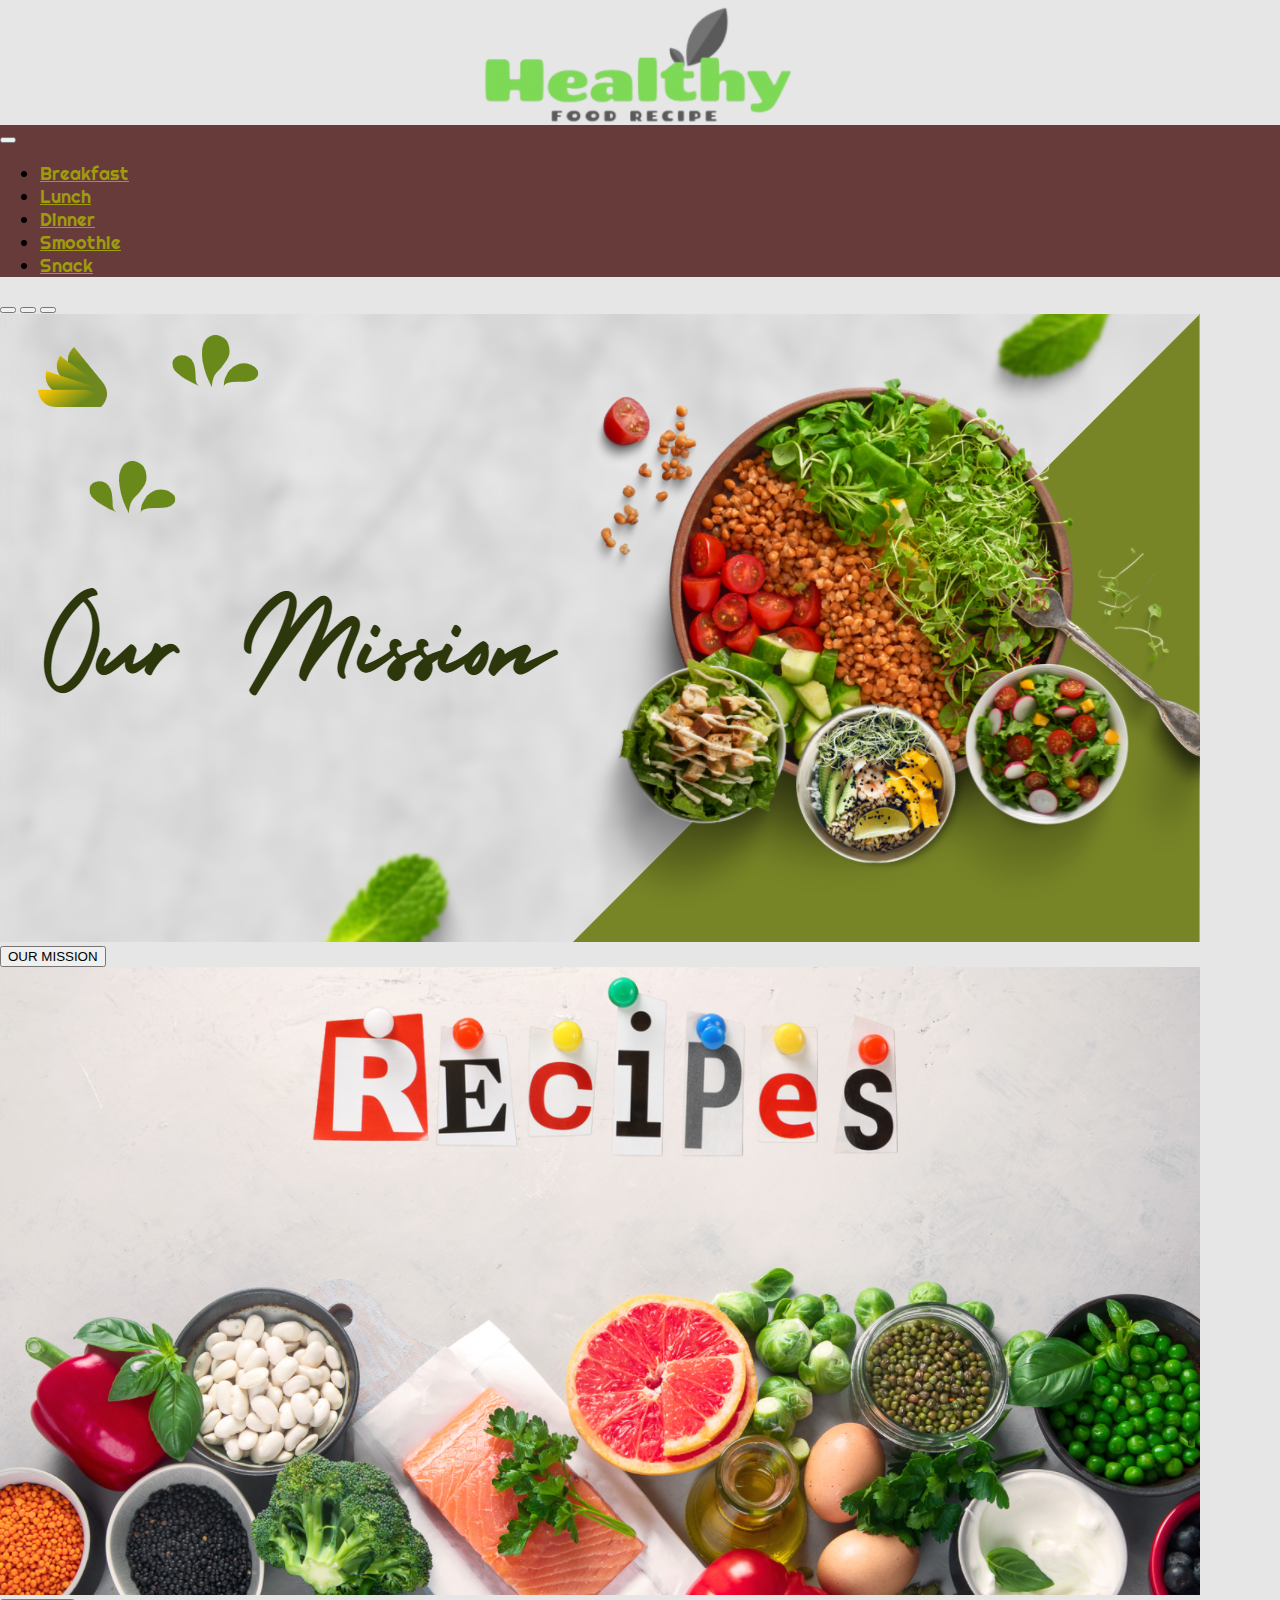
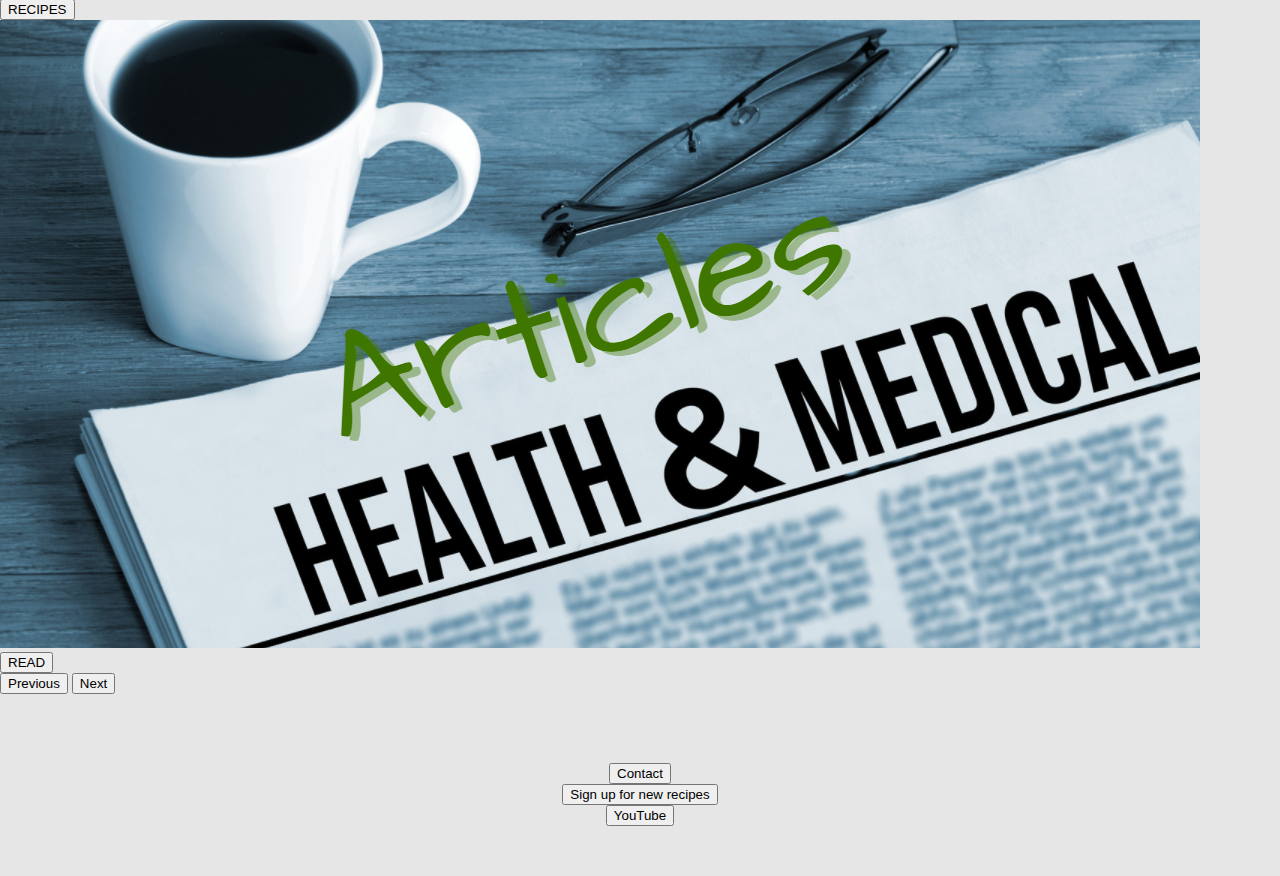
<file: index.html>
<!DOCTYPE html>
<html>
    <head>
        <link rel="preconnect" href="https://fonts.googleapis.com">
        <link rel="preconnect" href="https://fonts.gstatic.com" crossorigin>
        <link href="https://fonts.googleapis.com/css2?family=Roboto:wght@300;500;700&display=swap" rel="stylesheet">
        <link rel="preconnect" href="https://fonts.googleapis.com">
        <link rel="preconnect" href="https://fonts.gstatic.com" crossorigin>
        <link href="https://fonts.googleapis.com/css2?family=Righteous&family=Roboto:wght@300;500;700&display=swap" rel="stylesheet">

        <!-- Required meta tags -->
        <meta charset="utf-8">
        <meta name="viewport" content="width=device-width, initial-scale=1, shrink-to-fit=no">

        <!-- Bootstrap CSS -->
        <link href="https://cdn.jsdelivr.net/npm/bootstrap@5.2.0-beta1/dist/css/bootstrap.min.css" rel="stylesheet" integrity="sha384-0evHe/X+R7YkIZDRvuzKMRqM+OrBnVFBL6DOitfPri4tjfHxaWutUpFmBp4vmVor" crossorigin="anonymous">
        

        <link rel="stylesheet" type="text/css" href="style.css">

        <title>Healthy Food Recipe</title>
    </head>

    
    <body>
<!-- Header(Main logo) -->

        <div class="col-sm" id="main-logo">
            <a href="index.html"><img src="logo.png" class="mx-auto d-block" height="136px" alt="Healthy Food Recipe"> </a>
        </div> 

<!-- Navbar -->

        <div class="nav justify-content-center" style="background-color: #683b3b;">
            <nav class="navbar navbar-expand-sm">
                <button class="navbar-toggler" type="button"  data-bs-toggle="collapse"  data-bs-target="#toggleMobileMenu" aria-controls="toggleMobileMenu" aria-expanded="false" aria-label="Toggle navigation">
                <span class="navbar-toggler-icon"></span>
                </button>
                <div class="collapse navbar-collapse" id="toggleMobileMenu">
                    
                    <ul class="navbar-nav" id="navbar">
                        <li>
                            <a class="nav-link" style="color: rgb(158, 156, 14);" href="breakfast.html">Breakfast</a>
                        </li>
                        <li>
                            <a class="nav-link" style="color: rgb(158, 156, 14);;" href="lunch.html">Lunch</a>
                        </li>
                            <li>
                            <a class="nav-link" style="color: rgb(158, 156, 14);" href="dinner.html">Dinner</a>
                        </li>
                        <li>
                            <a class="nav-link" style="color: rgb(158, 156, 14);" href="smoothie.html">Smoothie</a>
                        </li>
                        <li>
                            <a class="nav-link" style="color: rgb(158, 156, 14);;" href="snack.html">Snack</a>
                        </li>
                    </ul>
                </div>
                
            </nav>
        </div>      

<!-- Carousel -->

        <div id="carouselPictures" class="carousel slide" data-bs-ride="carousel">
            <div class="carousel-indicators">
                <button type="button" data-bs-target="#carouselPictures" data-bs-slide-to="0" class="active" aria-current="true" aria-label="Slide 1"></button>
                <button type="button" data-bs-target="#carouselPictures" data-bs-slide-to="1" aria-label="Slide 2"></button>
                <button type="button" data-bs-target="#carouselPictures" data-bs-slide-to="2" aria-label="Slide 3"></button>
            </div>
            <div class="carousel-inner">
                <div class="carousel-item active">
                <img src="our-mission.png" class="d-block w-100" alt="Healthy Food Recipe">
                <div class="carousel-caption d-none d-md-block">
                    <div class="carousel-button">
                        <button class="btn btn-lg fw-bold btn-primary">OUR MISSION</button>
                    </div>
                    
                </div>
                </div>
                <div class="carousel-item">
                <img src="recipes.png" class="d-block w-100" alt="Healthy Food Recipe">
                <div class="carousel-caption d-none d-md-block">
                    <div class="carousel-button">
                        <button class="btn btn-lg fw-bold btn-primary">RECIPES</button>
                    </div>
                    
                </div>
                </div>
                <div class="carousel-item">
                <img src="articles.png" class="d-block w-100" alt="Healthy Food Recipe">
                <div class="carousel-caption d-none d-md-block">
                    <div class="carousel-button">
                        <button class="btn btn-l fw-bold btn-primary">READ</button>
                    </div>
                    
                </div>
                </div>
            </div>
            <button class="carousel-control-prev" type="button" data-bs-target="#carouselPictures" data-bs-slide="prev">
                <span class="carousel-control-prev-icon" aria-hidden="true"></span>
                <span class="visually-hidden">Previous</span>
            </button>
            <button class="carousel-control-next" type="button" data-bs-target="#carouselPictures" data-bs-slide="next">
                <span class="carousel-control-next-icon" aria-hidden="true"></span>
                <span class="visually-hidden">Next</span>
            </button>
        </div>  
        <br>  

<!-- Footer -->
        <div class="container" id="footbar-buttons">
            <div class="row align-items-center">
              <div class="col-md-4">
                <button class="btn fw-bold">Contact</button>
              </div>
              <div class="col-md-4">
                <a href="SignUp-form.html">
                    <button class="btn fw-bold">Sign up for new recipes</button>
                  </a>   
              </div>
              <div class="col-md-4">
                <button class="btn fw-bold">YouTube</button>  
              </div>
            </div>
        </div>


<!-- Option 1: Bootstrap Bundle with Popper -->
        <script src="https://cdn.jsdelivr.net/npm/bootstrap@5.0.0-beta2/dist/js/bootstrap.bundle.min.js" integrity="sha384-b5kHyXgcpbZJO/tY9Ul7kGkf1S0CWuKcCD38l8YkeH8z8QjE0GmW1gYU5S9FOnJ0" crossorigin="anonymous"></script>
    </body>
</html>
</file>
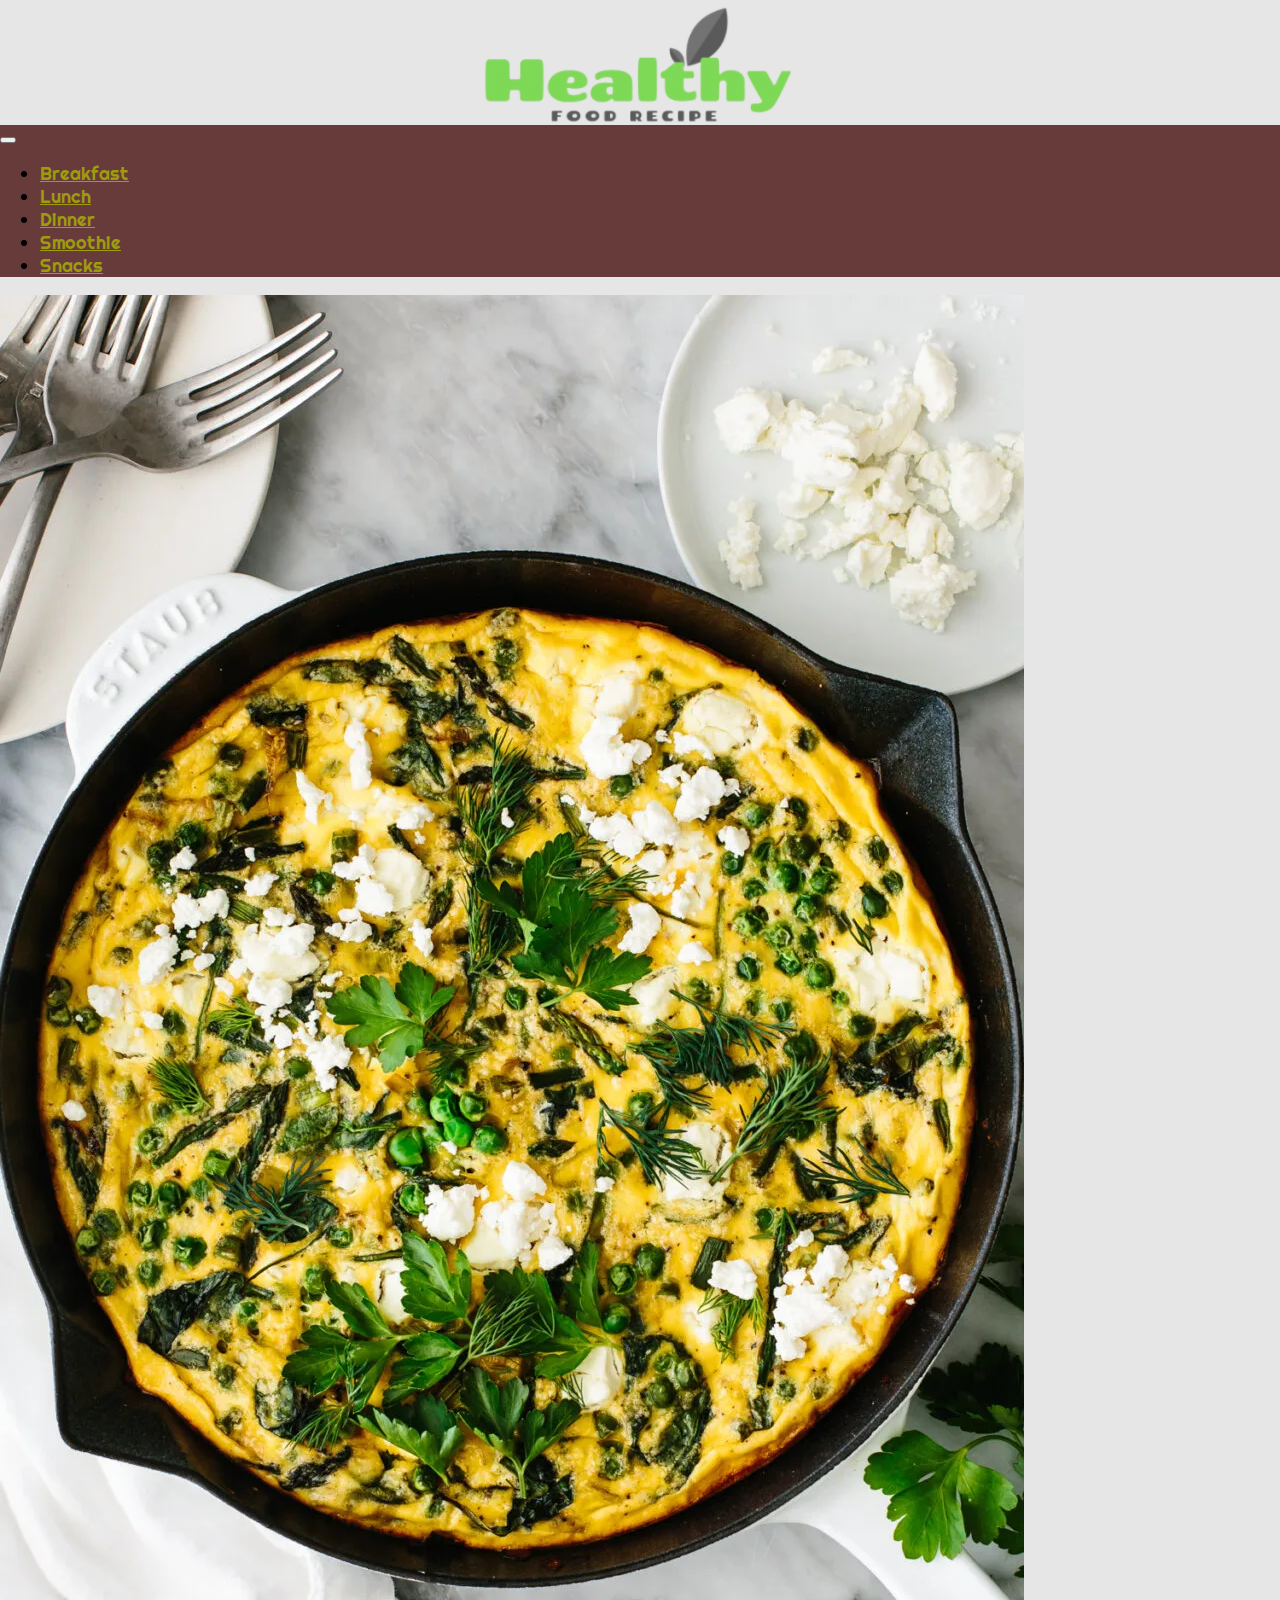
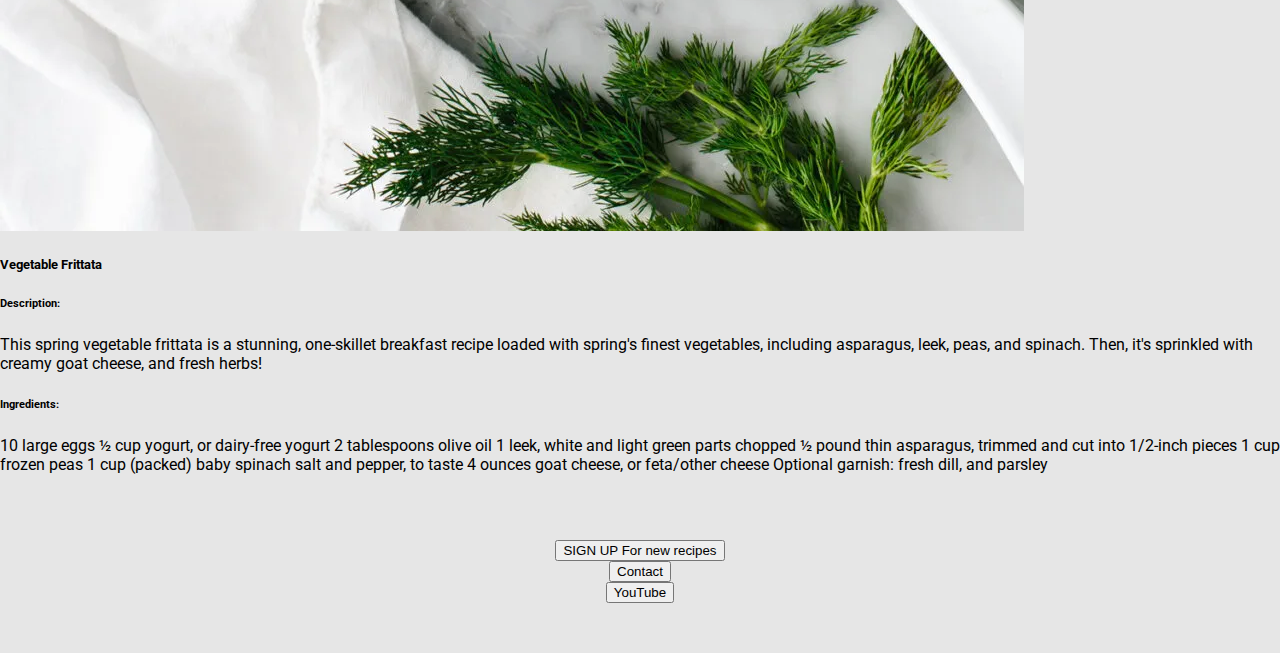
<file: breakfast.html>
<!DOCTYPE html>
<html>
    <head>
        <link rel="preconnect" href="https://fonts.googleapis.com">
        <link rel="preconnect" href="https://fonts.gstatic.com" crossorigin>
        <link href="https://fonts.googleapis.com/css2?family=Roboto:wght@300;500;700&display=swap" rel="stylesheet">
        <link rel="preconnect" href="https://fonts.googleapis.com">
        <link rel="preconnect" href="https://fonts.gstatic.com" crossorigin>
        <link href="https://fonts.googleapis.com/css2?family=Righteous&family=Roboto:wght@300;500;700&display=swap" rel="stylesheet">

        <!-- Required meta tags -->
        <meta charset="utf-8">
        <meta name="viewport" content="width=device-width, initial-scale=1, shrink-to-fit=no">

        <!-- Bootstrap CSS -->
        <link href="https://cdn.jsdelivr.net/npm/bootstrap@5.2.0-beta1/dist/css/bootstrap.min.css" rel="stylesheet" integrity="sha384-0evHe/X+R7YkIZDRvuzKMRqM+OrBnVFBL6DOitfPri4tjfHxaWutUpFmBp4vmVor" crossorigin="anonymous">
        

        <link rel="stylesheet" type="text/css" href="style.css">

        <title>Healthy Food Recipe</title>
    </head>

    
    <body>
                <!-------------------------------------Header(Main logo)-------------------------------------------->

        <div class="col-sm" id="main-logo">
            <a href="index.html"><img src="logo.png" class="mx-auto d-block" height="136px" alt="Healthy Food Recipe"> </a>
        </div> 


                <!------------------------------------------Navbar--------------------------------------------------->

        <div class="nav justify-content-center" style="background-color: #683b3b;">
            <nav class="navbar navbar-expand-sm">
                <button class="navbar-toggler" type="button"  data-bs-toggle="collapse"  data-bs-target="#toggleMobileMenu" aria-controls="toggleMobileMenu" aria-expanded="false" aria-label="Toggle navigation">
                <span class="navbar-toggler-icon"></span>
                </button>
                <div class="collapse navbar-collapse" id="toggleMobileMenu">
                    
                    <ul class="navbar-nav" id="navbar">
                        <li>
                            <a class="nav-link" style="color: rgb(158, 156, 14);" href="breakfast.html">Breakfast</a>
                        </li>
                        <li>
                            <a class="nav-link" style="color: rgb(158, 156, 14);;" href="#">Lunch</a>
                        </li>
                            <li>
                            <a class="nav-link" style="color: rgb(158, 156, 14);" href="#">Dinner</a>
                        </li>
                        <li>
                            <a class="nav-link" style="color: rgb(158, 156, 14);" href="#">Smoothie</a>
                        </li>
                        <li>
                            <a class="nav-link" style="color: rgb(158, 156, 14);;" href="#">Snacks</a>
                        </li>
                    </ul>
                </div>
                
            </nav>
        </div>      

                <!------------------------------------------------------------------------------------------------->

                <div class="card mb-3">
                    <div class="row g-0">
                      <div class="col-md-6">
                        <img src="vegetable-frittata.webp" class="img-fluid rounded-start" alt="Vegetable Frittata">
                      </div>
                      <div class="col-md-6">
                        <div class="card-body">
                          <h5 class="card-title">Vegetable Frittata</h5>
                          <h6>Description:</h6>
                          <p class="card-text">
                          This spring vegetable frittata is a stunning, one-skillet breakfast recipe loaded with spring's finest vegetables, including asparagus, leek, peas, and spinach. Then, it's sprinkled with creamy goat cheese, and fresh herbs!
                          </p>

                          <h6>Ingredients:</h6>
                          <p>
                            10 large eggs
                            ½ cup yogurt, or dairy-free yogurt
                            2 tablespoons olive oil
                            1 leek, white and light green parts chopped
                            ½ pound thin asparagus, trimmed and cut into 1/2-inch pieces
                            1 cup frozen peas
                            1 cup (packed) baby spinach
                            salt and pepper, to taste
                            4 ounces goat cheese, or feta/other cheese
                            Optional garnish: fresh dill, and parsley
                          </p> 
                        </div>
                      </div>
                    </div>
                </div>

        <!-------------------------------------------------Footer--------------------------------------------------------------->
        <div class="container" id="footbar-buttons">
            <div class="row align-items-center">
              <div class="col-md-4 row justify-content-center">
                <button class="btn fw-bold">SIGN UP For new recipes</button>
              </div>
              <div class="col-md-4 row justify-content-center">
                <button class="btn fw-bold">Contact</button>    
              </div>
              <div class="col-md-4 row justify-content-center">
                <button class="btn fw-bold">YouTube</button>  
              </div>
            </div>
        </div>


        <!-- Option 1: Bootstrap Bundle with Popper -->
        <script src="https://cdn.jsdelivr.net/npm/bootstrap@5.0.0-beta2/dist/js/bootstrap.bundle.min.js" integrity="sha384-b5kHyXgcpbZJO/tY9Ul7kGkf1S0CWuKcCD38l8YkeH8z8QjE0GmW1gYU5S9FOnJ0" crossorigin="anonymous"></script>
    </body>
</html>
</file>
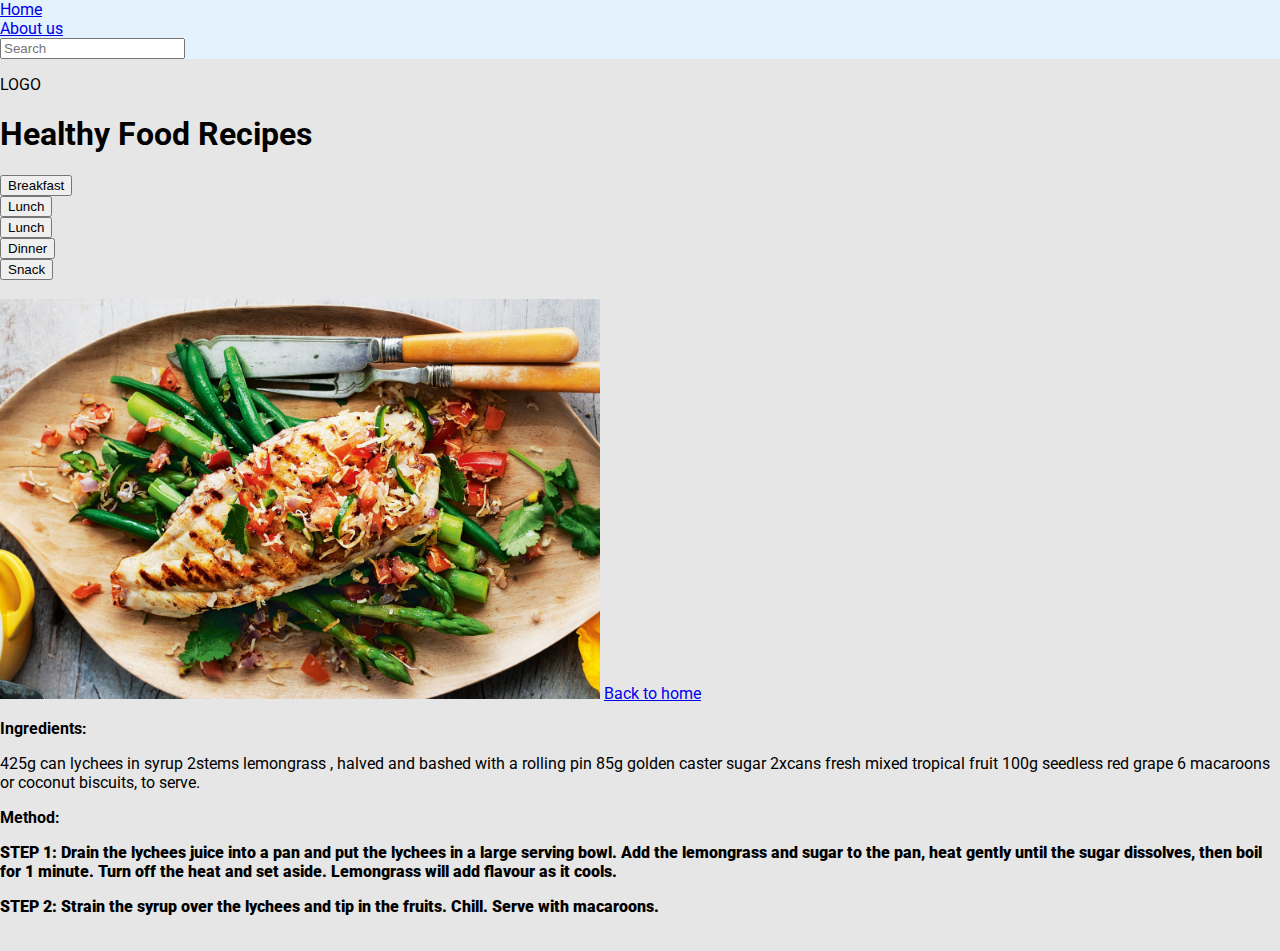
<file: chargrilled-fish.html>
<!DOCTYPE html>
<html>
    <head>
        <link rel="preconnect" href="https://fonts.googleapis.com">
        <link rel="preconnect" href="https://fonts.gstatic.com" crossorigin>
        <link href="https://fonts.googleapis.com/css2?family=Roboto:wght@300;500;700&display=swap" rel="stylesheet">
        <link rel="preconnect" href="https://fonts.googleapis.com">
        <link rel="preconnect" href="https://fonts.gstatic.com" crossorigin>
        <link href="https://fonts.googleapis.com/css2?family=Righteous&family=Roboto:wght@300;500;700&display=swap" rel="stylesheet">

        <!-- Required meta tags -->
        <meta charset="utf-8">
        <meta name="viewport" content="width=device-width, initial-scale=1, shrink-to-fit=no">

        <!-- Bootstrap CSS -->
        <link href="https://cdn.jsdelivr.net/npm/bootstrap@5.0.0-beta2/dist/css/bootstrap.min.css" rel="stylesheet" integrity="sha384-BmbxuPwQa2lc/FVzBcNJ7UAyJxM6wuqIj61tLrc4wSX0szH/Ev+nYRRuWlolflfl" crossorigin="anonymous">

        <link rel="stylesheet" type="text/css" href="style.css">
    </head>
        <body>
            <div class="container-fluid">
                <div class="row justify-content-center">
                    <nav class="navbar navbar-light" style="background-color: rgb(227, 242, 253);">
                        <div class="col-sm-0.5" id="colsm1">
                            <a href="index.html">Home</a>
                        </div>
                        <div class="col-sm-0.5" id="colsm1">
                            <a href="index.html">About us</a>
                        </div>
                        <div class="col-sm-11" id="colsm1">
                            <input type="text" placeholder="Search">
                        </div>  
                    </nav>
                </div>
    

                    <div class="row justify-content-center" id="header">
                        <div class="col" id="header-left-section">
                            <div class="logo-header">
                                <div>
                                    <p id="logo">LOGO</p>
                                </div>
                                <div>
                                    <h1 id="heading">Healthy Food Recipes</h1>
                                </div>                                                              
                            </div>
                            
                        </div>
                        <div class="col" id="header-right-section">
                            <div class="header-menu-bar">
                                <div> 
                                    <button id="breakfast-button">Breakfast</button>
                                </div>
                                <div>
                                    <button id="lunch-button">Lunch</button>
                                </div>
                                <div>
                                    <button id="lunch-button">Lunch</button>
                                </div>
                                <div>
                                    <button id="dinner-button">Dinner</button>
                                </div>
                                <div>
                                    <button id="snack-button">Snack</button>
                                </div>                                   
                            </div>                                
                        </div>
                    </div>
                <br>
        
                <div class="row justify-content-center">
                    <div class="col" id="rep1">
                        <div id="recipe-photo">
                            <img src="chargrilled-fish.jpeg" class="rounded" height="400px" alt="Healthy Food Recipe">
                            <a href="index.html">Back to home</a>
                        </div>                        
                    </div>
                    <div class="col" id="reciepe-font-style">
                        <p><b>Ingredients:</b></p>  
                        <p> 425g can lychees in syrup
                            2stems lemongrass , halved and bashed with a rolling pin
                            85g golden caster sugar
                            2xcans fresh mixed tropical fruit
                            100g seedless red grape
                            6 macaroons or coconut biscuits, to serve.
                        </p>

                        <p><b>Method:<b></p>
                        <p>                            
                            STEP 1: Drain the lychees juice into a pan and put the lychees in a large serving bowl.
                            Add the lemongrass and sugar to the pan, heat gently until the sugar dissolves, then boil for 1 minute.
                            Turn off the heat and set aside. Lemongrass will add flavour as it cools.
                        </p>
                        <p>
                            STEP 2: Strain the syrup over the lychees and tip in the fruits.
                            Chill. Serve with macaroons.
                        </p>                        
                    </div>
                </div>
                <br>

                <div class="row justify-contnet-center">
                    <div class="col-12" id="footer">
                        <a href="...">Contact us</a>
                    </div>
                </div>
        
            </div>


        
            




           
            <!--
                <div id="container"> 
                    <div id="header">
                        <h1>MY PHOTOS ROOM</h1>
                    </div>
                    <div id="panel1">
                        <div class="panel1-links"> 
                            <a href="index.html">Home</a>
                            <div id="city-life">
                                <a href="city.html">City life</a>
                            </div>
                            <div id="nature-photos">
                                <a href="nature.html">Nature</a>
                            </div>
                            <div id="animal-photos">
                                <a href="animals.html">Animals</a>
                            </div>
                        </div>
                    
                     </div>

                    <div id="panel2">
                        <div class="panel2-header">
                            Popular photos
                        </div>
                    </div>

                    <div id="body">
                        <p>Hello! Welcome to my photos room.</p>
                        <p>I hope you enjoy my photos collection.</p>
                        <img src="front-page.jpg" alt="My photos room" height="670px" width="1196px">
                    </div>
                    <div id="footer">
                        <div id="footer-text">Contact us</div> 
                    </div>
                </div> 
            -->       

        </body>
</html>
</file>
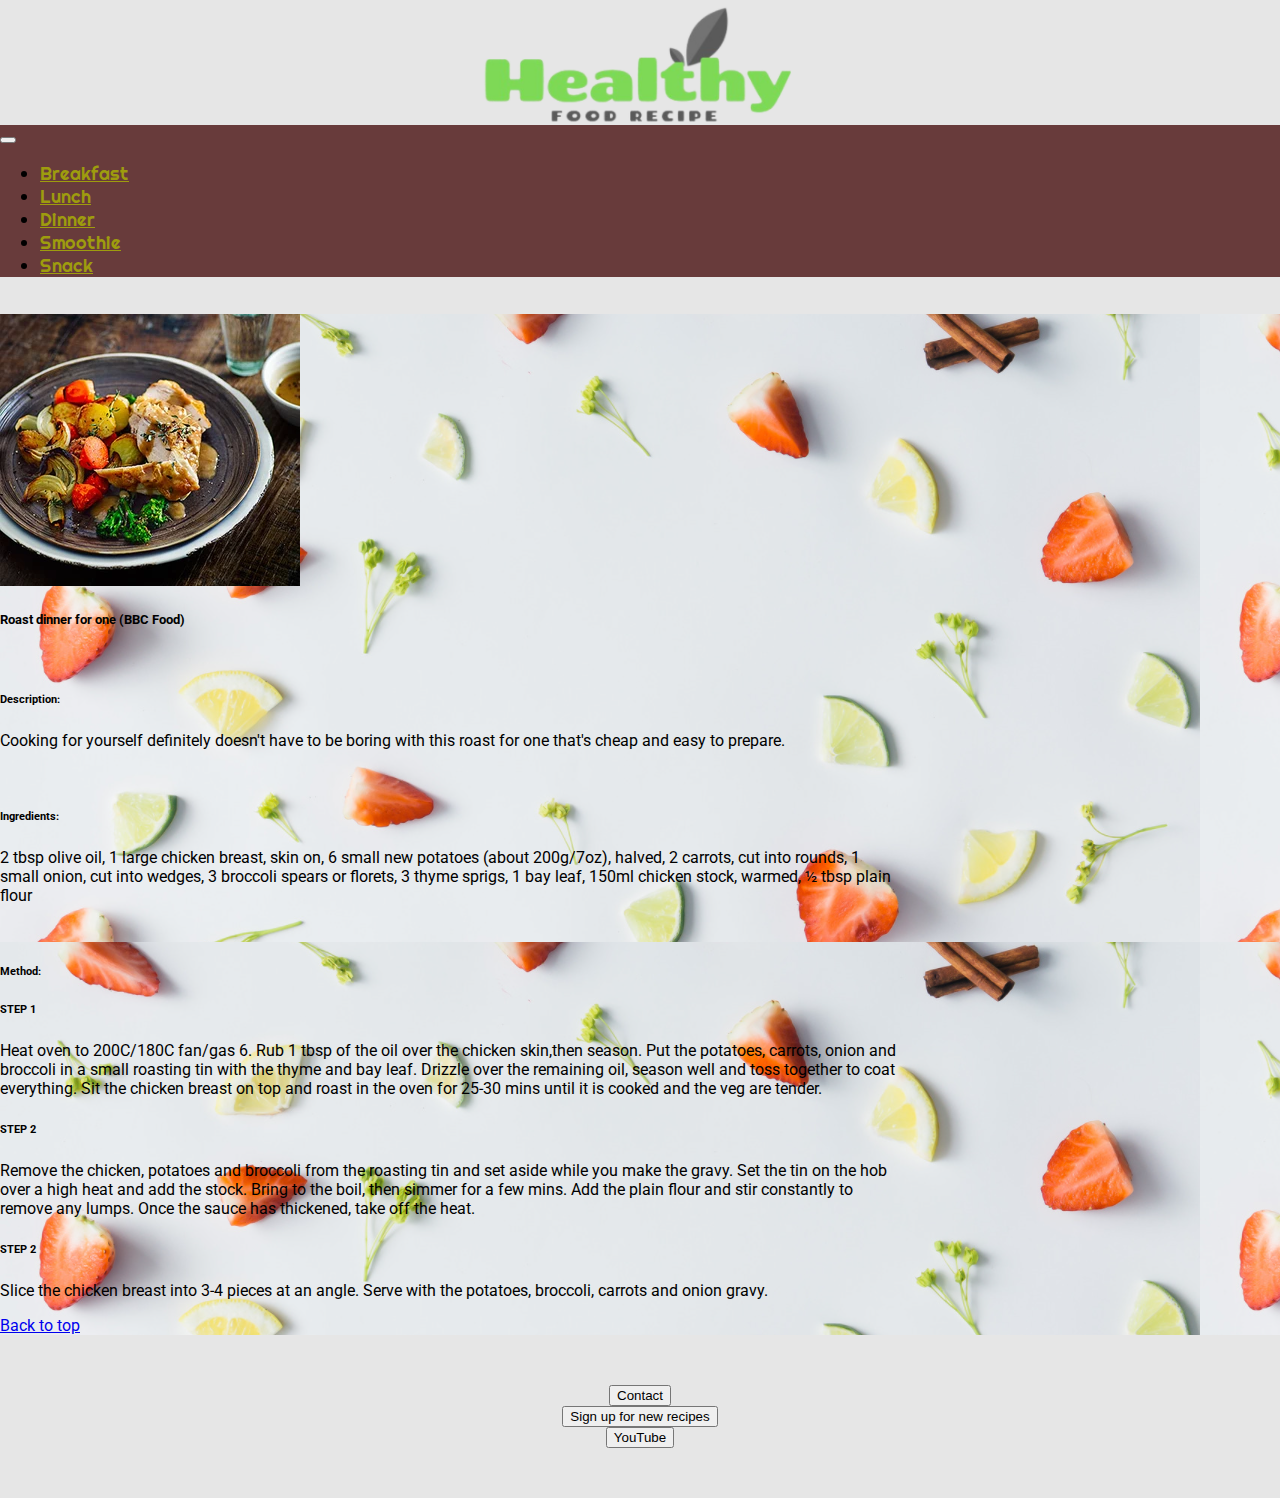
<file: dinner.html>
<!DOCTYPE html>
<html>
    <head>
        <link rel="preconnect" href="https://fonts.googleapis.com">
        <link rel="preconnect" href="https://fonts.gstatic.com" crossorigin>
        <link href="https://fonts.googleapis.com/css2?family=Roboto:wght@300;500;700&display=swap" rel="stylesheet">
        <link rel="preconnect" href="https://fonts.googleapis.com">
        <link rel="preconnect" href="https://fonts.gstatic.com" crossorigin>
        <link href="https://fonts.googleapis.com/css2?family=Righteous&family=Roboto:wght@300;500;700&display=swap" rel="stylesheet">

        <!-- Required meta tags -->
        <meta charset="utf-8">
        <meta name="viewport" content="width=device-width, initial-scale=1, shrink-to-fit=no">

        <!-- Bootstrap CSS -->
        <link href="https://cdn.jsdelivr.net/npm/bootstrap@5.2.0-beta1/dist/css/bootstrap.min.css" rel="stylesheet" integrity="sha384-0evHe/X+R7YkIZDRvuzKMRqM+OrBnVFBL6DOitfPri4tjfHxaWutUpFmBp4vmVor" crossorigin="anonymous">
        

        <link rel="stylesheet" type="text/css" href="style.css">

        <title>Healthy Food Recipe</title>
    </head>

    
    <body>
<!-- Header(Main logo) -->

        <div class="col-sm" id="main-logo">
            <a href="index.html"><img src="logo.png" class="mx-auto d-block" height="136px" alt="Healthy Food Recipe"> </a>
        </div> 


<!-- Navbar -->

        <div class="nav justify-content-center" style="background-color: #683b3b;">
            <nav class="navbar navbar-expand-sm">
                <button class="navbar-toggler" type="button"  data-bs-toggle="collapse"  data-bs-target="#toggleMobileMenu" aria-controls="toggleMobileMenu" aria-expanded="false" aria-label="Toggle navigation">
                <span class="navbar-toggler-icon"></span>
                </button>
                <div class="collapse navbar-collapse" id="toggleMobileMenu">
                    
                <ul class="navbar-nav" id="navbar">
                    <li>
                        <a class="nav-link" style="color: rgb(158, 156, 14);" href="breakfast.html">Breakfast</a>
                    </li>
                    <li>
                        <a class="nav-link" style="color: rgb(158, 156, 14);;" href="lunch.html">Lunch</a>
                    </li>
                        <li>
                        <a class="nav-link" style="color: rgb(158, 156, 14);" href="dinner.html">Dinner</a>
                    </li>
                    <li>
                        <a class="nav-link" style="color: rgb(158, 156, 14);" href="smoothie.html">Smoothie</a>
                    </li>
                    <li>
                        <a class="nav-link" style="color: rgb(158, 156, 14);;" href="snack.html">Snack</a>
                    </li>
                </ul>
                </div>
                
            </nav>
        </div>  
        <br>    

<!-- Recipe page -->

        <div class="row justify-content-center" style="background-image: url(background-photo.png);">
          <div class="card" style="width: 900px;">
            <img src="roast-dinner-for-one.webp" class="card-img-top pt-3" alt="Roast dinner for one">
            <div class="card-body">
              <h5 class="card-title">Roast dinner for one (BBC Food)</h5>
              <br>
              <h6>Description:</h6>
                <p class="card-text">
                  Cooking for yourself definitely doesn't have to be boring with this roast for one that's cheap and easy to prepare.
                </p>
                <br>
                <h6>Ingredients:</h6>
                <p>2 tbsp olive oil,
                  1 large chicken breast, skin on,
                  6 small new potatoes (about 200g/7oz), halved,
                  2 carrots, cut into rounds,
                  1 small onion, cut into wedges,
                  3 broccoli spears or florets,
                  3 thyme sprigs,
                  1 bay leaf,
                  150ml chicken stock, warmed,
                  ½ tbsp plain flour</p>   
                <br> 
              <h6>Method:</h6>
              <h6>STEP 1</h6>
              <p>Heat oven to 200C/180C fan/gas 6. Rub 1 tbsp of the oil over the chicken skin,then season.
                Put the potatoes, carrots, onion and broccoli in a small roasting tin with the thyme and bay leaf.
                Drizzle over the remaining oil, season well and toss together to coat everything. Sit the chicken 
                breast on top and roast in the oven for 25-30 mins until it is cooked and the veg are tender.</p>
              <h6>STEP 2</h6>
              <p>Remove the chicken, potatoes and broccoli from the roasting tin and set aside while you make the gravy. 
                Set the tin on the hob over a high heat and add the stock. Bring to the boil, then simmer for a few mins. 
                Add the plain flour and stir constantly to remove any lumps. Once the sauce has thickened, take off the heat.</p>
                <h6>STEP 2</h6>
              <p>Slice the chicken breast into 3-4 pieces at an angle. Serve with the potatoes, broccoli, carrots and onion gravy.</p>

                <a href="dinner.html" class="btn btn-primary">Back to top</a>
            </div>
          </div>
        </div>

<!-- Footer -->
        <div class="container" id="footbar-buttons">
          <div class="row align-items-center">
            <div class="col-md-4">
              <button class="btn fw-bold">Contact</button>
            </div>
            <div class="col-md-4">
              <a href="SignUp-form.html">
                  <button class="btn fw-bold">Sign up for new recipes</button>
                </a>   
            </div>
            <div class="col-md-4">
              <button class="btn fw-bold">YouTube</button>  
            </div>
          </div>
      </div>


        <!-- Option 1: Bootstrap Bundle with Popper -->
        <script src="https://cdn.jsdelivr.net/npm/bootstrap@5.0.0-beta2/dist/js/bootstrap.bundle.min.js" integrity="sha384-b5kHyXgcpbZJO/tY9Ul7kGkf1S0CWuKcCD38l8YkeH8z8QjE0GmW1gYU5S9FOnJ0" crossorigin="anonymous"></script>
    </body>
</html>
</file>
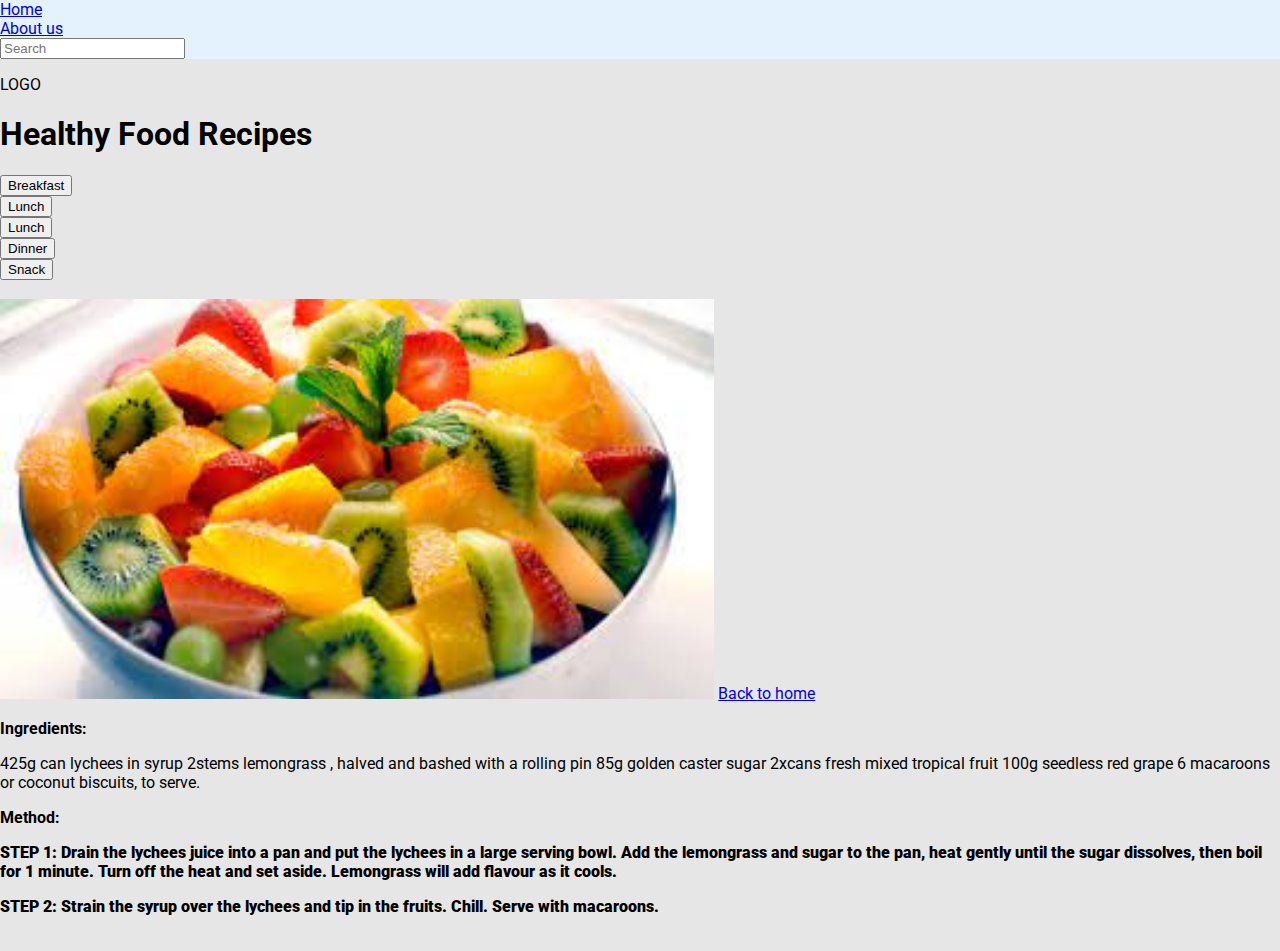
<file: fruit-salad.html>
<!DOCTYPE html>
<html>
    <head>
        <link rel="preconnect" href="https://fonts.googleapis.com">
        <link rel="preconnect" href="https://fonts.gstatic.com" crossorigin>
        <link href="https://fonts.googleapis.com/css2?family=Roboto:wght@300;500;700&display=swap" rel="stylesheet">
        <link rel="preconnect" href="https://fonts.googleapis.com">
        <link rel="preconnect" href="https://fonts.gstatic.com" crossorigin>
        <link href="https://fonts.googleapis.com/css2?family=Righteous&family=Roboto:wght@300;500;700&display=swap" rel="stylesheet">

        <!-- Required meta tags -->
        <meta charset="utf-8">
        <meta name="viewport" content="width=device-width, initial-scale=1, shrink-to-fit=no">

        <!-- Bootstrap CSS -->
        <link href="https://cdn.jsdelivr.net/npm/bootstrap@5.0.0-beta2/dist/css/bootstrap.min.css" rel="stylesheet" integrity="sha384-BmbxuPwQa2lc/FVzBcNJ7UAyJxM6wuqIj61tLrc4wSX0szH/Ev+nYRRuWlolflfl" crossorigin="anonymous">

        <link rel="stylesheet" type="text/css" href="style.css">
    </head>
        <body>
            <div class="container-fluid">
                <div class="row justify-content-center">
                    <nav class="navbar navbar-light" style="background-color: rgb(227, 242, 253);">
                        <div class="col-sm-0.5" id="colsm1">
                            <a href="index.html">Home</a>
                        </div>
                        <div class="col-sm-0.5" id="colsm1">
                            <a href="index.html">About us</a>
                        </div>
                        <div class="col-sm-11" id="colsm1">
                            <input type="text" placeholder="Search">
                        </div>  
                    </nav>
                </div>
    

                    <div class="row justify-content-center" id="header">
                        <div class="col" id="header-left-section">
                            <div class="logo-header">
                                <div>
                                    <p id="logo">LOGO</p>
                                </div>
                                <div>
                                    <h1 id="heading">Healthy Food Recipes</h1>
                                </div>                                                              
                            </div>
                            
                        </div>
                        <div class="col" id="header-right-section">
                            <div class="header-menu-bar">
                                <div> 
                                    <button id="breakfast-button">Breakfast</button>
                                </div>
                                <div>
                                    <button id="lunch-button">Lunch</button>
                                </div>
                                <div>
                                    <button id="lunch-button">Lunch</button>
                                </div>
                                <div>
                                    <button id="dinner-button">Dinner</button>
                                </div>
                                <div>
                                    <button id="snack-button">Snack</button>
                                </div>                                   
                            </div>                                
                        </div>
                    </div>
                <br>
        
                <div class="row justify-content-center">
                    <div class="col" id="rep1">
                        <div id="recipe-photo">
                            <img src="fruit-salad.jpg" class="rounded" height="400px" alt="Healthy Food Recipe">
                            <a href="index.html">Back to home</a>
                        </div>                        
                    </div>
                    <div class="col" id="reciepe-font-style">
                        <p><b>Ingredients:</b></p>  
                        <p> 425g can lychees in syrup
                            2stems lemongrass , halved and bashed with a rolling pin
                            85g golden caster sugar
                            2xcans fresh mixed tropical fruit
                            100g seedless red grape
                            6 macaroons or coconut biscuits, to serve.
                        </p>

                        <p><b>Method:<b></p>
                        <p>                            
                            STEP 1: Drain the lychees juice into a pan and put the lychees in a large serving bowl.
                            Add the lemongrass and sugar to the pan, heat gently until the sugar dissolves, then boil for 1 minute.
                            Turn off the heat and set aside. Lemongrass will add flavour as it cools.
                        </p>
                        <p>
                            STEP 2: Strain the syrup over the lychees and tip in the fruits.
                            Chill. Serve with macaroons.
                        </p>                        
                    </div>
                </div>
                    <br>

                <div class="row justify-contnet-center">
                    <div class="col-12" id="footer">
                        <a href="...">Contact us</a>
                    </div>
                </div>
        
            </div>


        
            




           
            <!--
                <div id="container"> 
                    <div id="header">
                        <h1>MY PHOTOS ROOM</h1>
                    </div>
                    <div id="panel1">
                        <div class="panel1-links"> 
                            <a href="index.html">Home</a>
                            <div id="city-life">
                                <a href="city.html">City life</a>
                            </div>
                            <div id="nature-photos">
                                <a href="nature.html">Nature</a>
                            </div>
                            <div id="animal-photos">
                                <a href="animals.html">Animals</a>
                            </div>
                        </div>
                    
                     </div>

                    <div id="panel2">
                        <div class="panel2-header">
                            Popular photos
                        </div>
                    </div>

                    <div id="body">
                        <p>Hello! Welcome to my photos room.</p>
                        <p>I hope you enjoy my photos collection.</p>
                        <img src="front-page.jpg" alt="My photos room" height="670px" width="1196px">
                    </div>
                    <div id="footer">
                        <div id="footer-text">Contact us</div> 
                    </div>
                </div> 
            -->       

        </body>
</html>
</file>
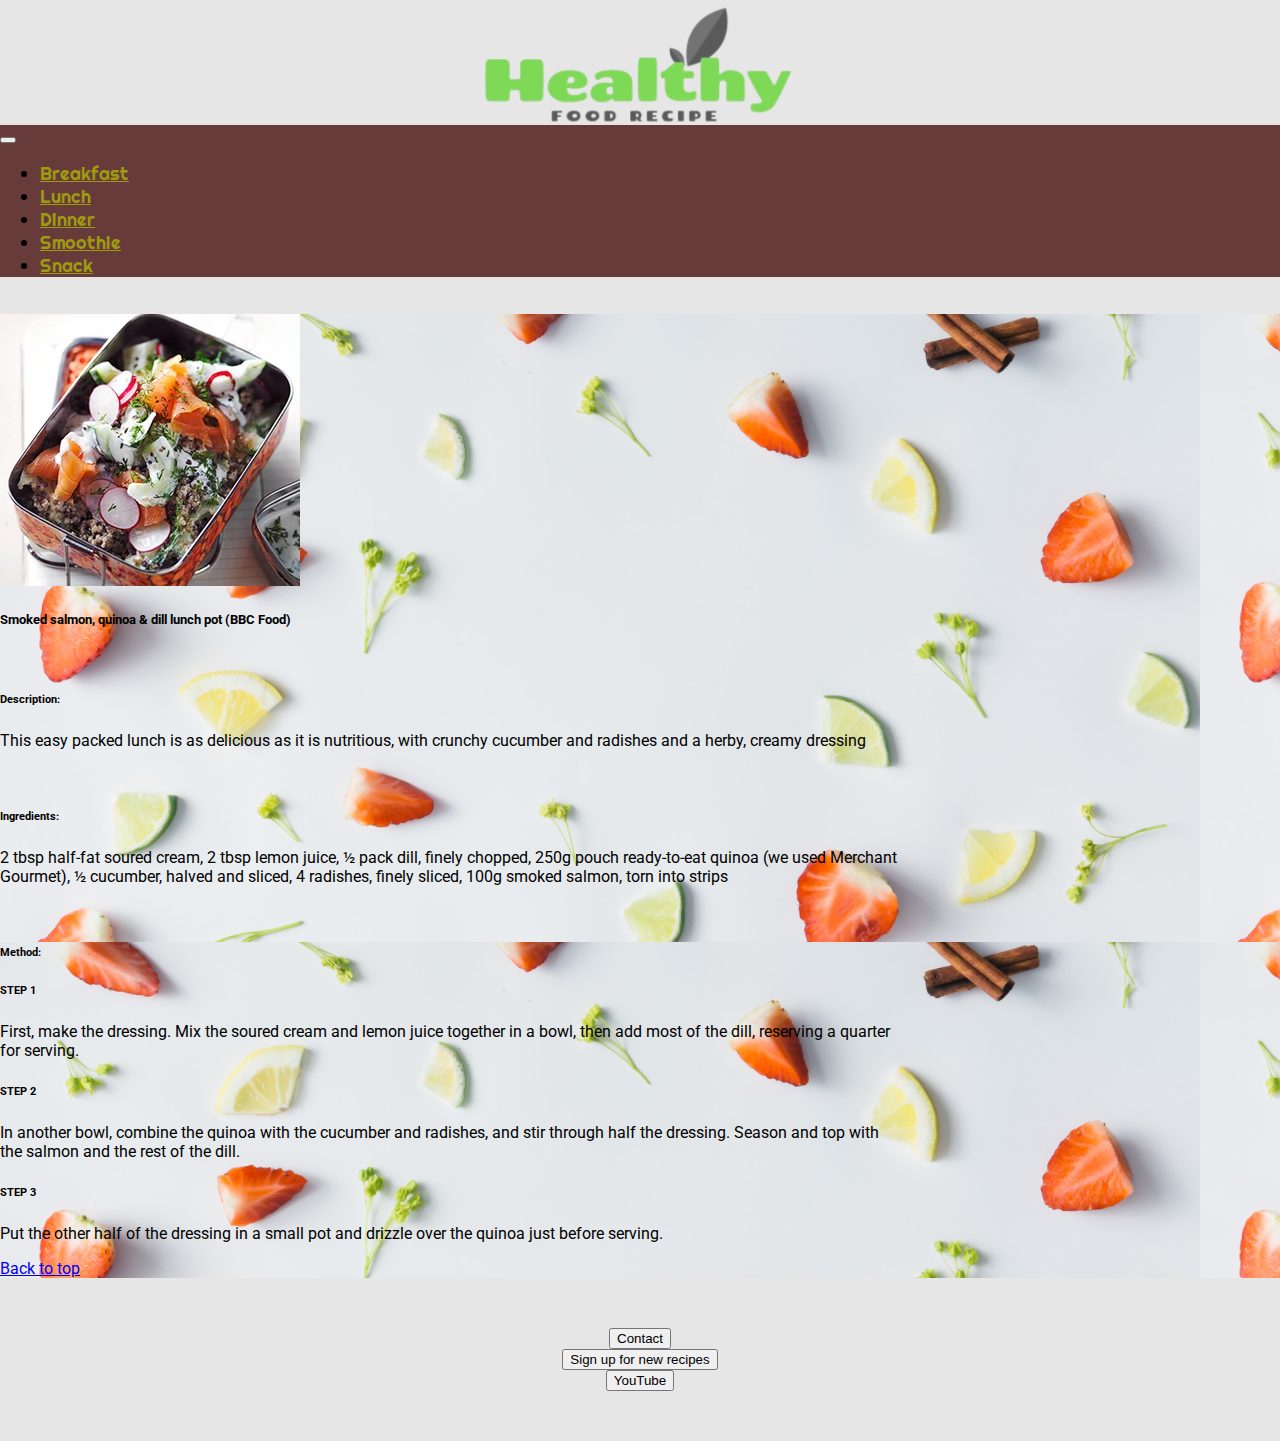
<file: lunch.html>
<!DOCTYPE html>
<html>
    <head>
        <link rel="preconnect" href="https://fonts.googleapis.com">
        <link rel="preconnect" href="https://fonts.gstatic.com" crossorigin>
        <link href="https://fonts.googleapis.com/css2?family=Roboto:wght@300;500;700&display=swap" rel="stylesheet">
        <link rel="preconnect" href="https://fonts.googleapis.com">
        <link rel="preconnect" href="https://fonts.gstatic.com" crossorigin>
        <link href="https://fonts.googleapis.com/css2?family=Righteous&family=Roboto:wght@300;500;700&display=swap" rel="stylesheet">

        <!-- Required meta tags -->
        <meta charset="utf-8">
        <meta name="viewport" content="width=device-width, initial-scale=1, shrink-to-fit=no">

        <!-- Bootstrap CSS -->
        <link href="https://cdn.jsdelivr.net/npm/bootstrap@5.2.0-beta1/dist/css/bootstrap.min.css" rel="stylesheet" integrity="sha384-0evHe/X+R7YkIZDRvuzKMRqM+OrBnVFBL6DOitfPri4tjfHxaWutUpFmBp4vmVor" crossorigin="anonymous">
        

        <link rel="stylesheet" type="text/css" href="style.css">

        <title>Healthy Food Recipe</title>
    </head>

    
    <body>
<!-- Header(Main logo) -->

        <div class="col-sm" id="main-logo">
            <a href="index.html"><img src="logo.png" class="mx-auto d-block" height="136px" alt="Healthy Food Recipe"> </a>
        </div> 


<!-- Navbar -->

        <div class="nav justify-content-center" style="background-color: #683b3b;">
            <nav class="navbar navbar-expand-sm">
                <button class="navbar-toggler" type="button"  data-bs-toggle="collapse"  data-bs-target="#toggleMobileMenu" aria-controls="toggleMobileMenu" aria-expanded="false" aria-label="Toggle navigation">
                <span class="navbar-toggler-icon"></span>
                </button>
                <div class="collapse navbar-collapse" id="toggleMobileMenu">
                    
                <ul class="navbar-nav" id="navbar">
                    <li>
                        <a class="nav-link" style="color: rgb(158, 156, 14);" href="breakfast.html">Breakfast</a>
                    </li>
                    <li>
                        <a class="nav-link" style="color: rgb(158, 156, 14);;" href="lunch.html">Lunch</a>
                    </li>
                        <li>
                        <a class="nav-link" style="color: rgb(158, 156, 14);" href="dinner.html">Dinner</a>
                    </li>
                    <li>
                        <a class="nav-link" style="color: rgb(158, 156, 14);" href="smoothie.html">Smoothie</a>
                    </li>
                    <li>
                        <a class="nav-link" style="color: rgb(158, 156, 14);;" href="snack.html">Snack</a>
                    </li>
                </ul>
                </div>
                
            </nav>
        </div>  
        <br>    

<!-- Recipe page -->

        <div class="row justify-content-center" style="background-image: url(background-photo.png);">
          <div class="card" style="width: 900px;">
            <img src="smoked-salmon-quinoa-dill-lunch-pot.webp" class="card-img-top pt-3" alt="Smoked salmon, quinoa & dill lunch pot">
            <div class="card-body">
              <h5 class="card-title">Smoked salmon, quinoa & dill lunch pot (BBC Food)</h5>
              <br>
              <h6>Description:</h6>
                <p class="card-text">
                This easy packed lunch is as delicious as it is nutritious, with crunchy cucumber and radishes and a herby, creamy dressing
                </p>
                <br>
                <h6>Ingredients:</h6>
                <p>2 tbsp half-fat soured cream,
                  2 tbsp lemon juice,
                  ½ pack dill, finely chopped,
                  250g pouch ready-to-eat quinoa (we used Merchant Gourmet),
                  ½ cucumber, halved and sliced,
                  4 radishes, finely sliced,
                  100g smoked salmon, torn into strips</p>   
                <br> 
              <h6>Method:</h6>
              <h6>STEP 1</h6>
              <p>First, make the dressing. Mix the soured cream and lemon juice together in a bowl, then add most of the dill, reserving a quarter for serving.</p>
              <h6>STEP 2</h6>
              <p>In another bowl, combine the quinoa with the cucumber and radishes, and stir through half the dressing. Season and top with the salmon and the rest of the dill.</p>
              <h6>STEP 3</h6>
              <p>Put the other half of the dressing in a small pot and drizzle over the quinoa just before serving.</p>

                <a href="lunch.html" class="btn btn-primary">Back to top</a>
            </div>
          </div>
        </div>

<!-- Footer -->
        <div class="container" id="footbar-buttons">
          <div class="row align-items-center">
            <div class="col-md-4">
              <button class="btn fw-bold">Contact</button>
            </div>
            <div class="col-md-4">
              <a href="SignUp-form.html">
                  <button class="btn fw-bold">Sign up for new recipes</button>
                </a>   
            </div>
            <div class="col-md-4">
              <button class="btn fw-bold">YouTube</button>  
            </div>
          </div>
      </div>


        <!-- Option 1: Bootstrap Bundle with Popper -->
        <script src="https://cdn.jsdelivr.net/npm/bootstrap@5.0.0-beta2/dist/js/bootstrap.bundle.min.js" integrity="sha384-b5kHyXgcpbZJO/tY9Ul7kGkf1S0CWuKcCD38l8YkeH8z8QjE0GmW1gYU5S9FOnJ0" crossorigin="anonymous"></script>
    </body>
</html>
</file>
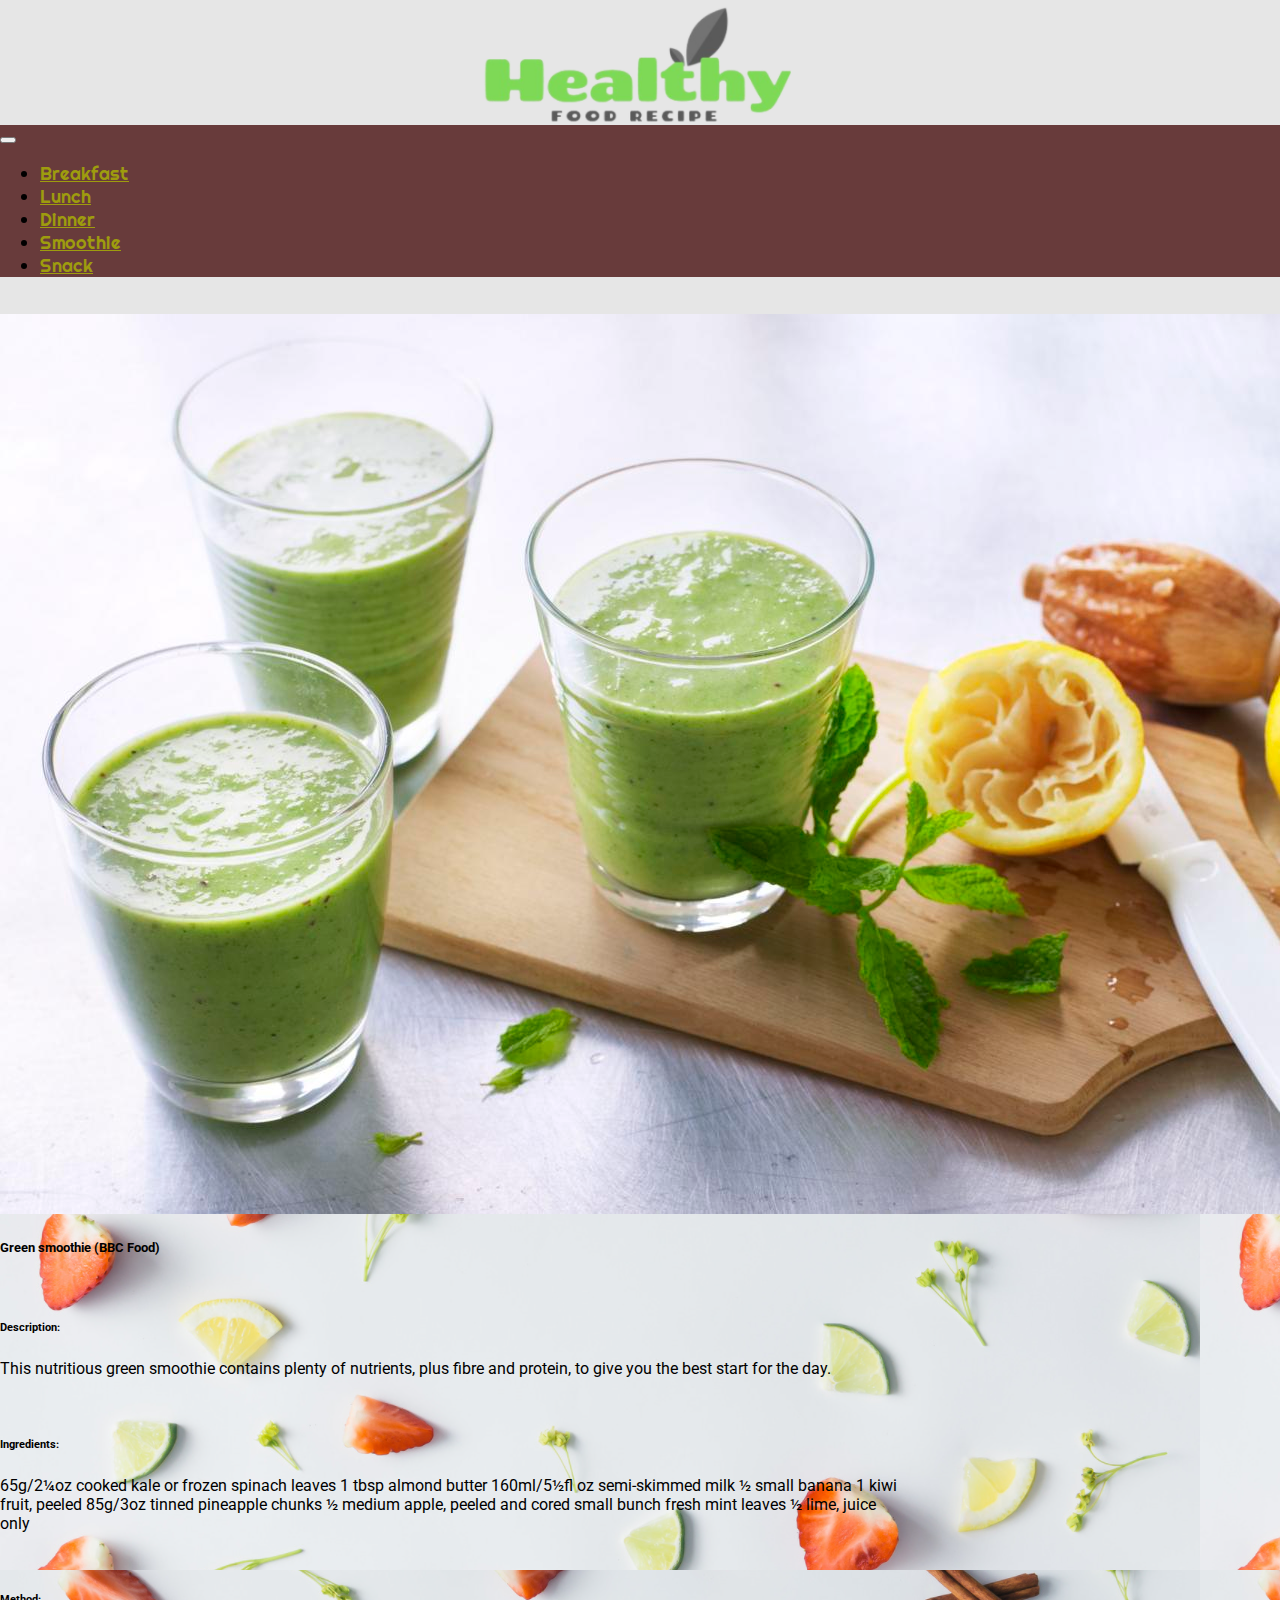
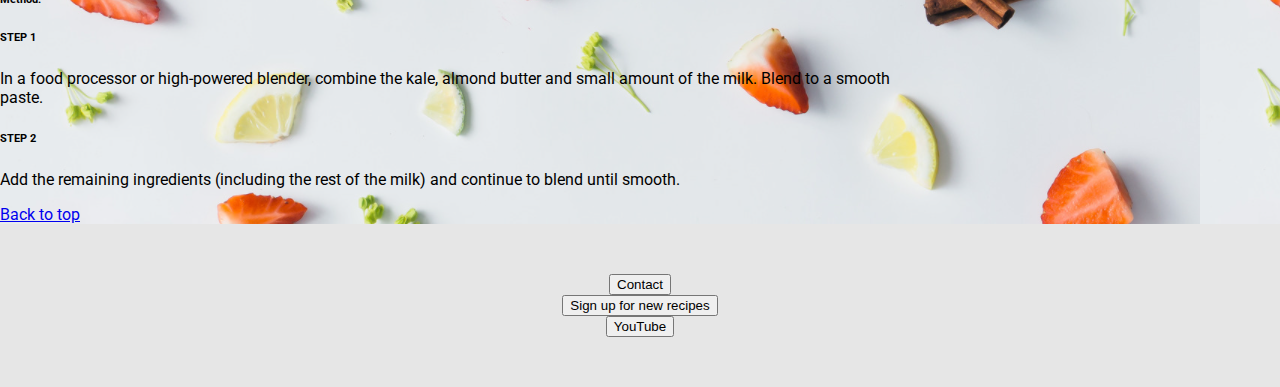
<file: smoothie.html>
<!DOCTYPE html>
<html>
    <head>
        <link rel="preconnect" href="https://fonts.googleapis.com">
        <link rel="preconnect" href="https://fonts.gstatic.com" crossorigin>
        <link href="https://fonts.googleapis.com/css2?family=Roboto:wght@300;500;700&display=swap" rel="stylesheet">
        <link rel="preconnect" href="https://fonts.googleapis.com">
        <link rel="preconnect" href="https://fonts.gstatic.com" crossorigin>
        <link href="https://fonts.googleapis.com/css2?family=Righteous&family=Roboto:wght@300;500;700&display=swap" rel="stylesheet">

        <!-- Required meta tags -->
        <meta charset="utf-8">
        <meta name="viewport" content="width=device-width, initial-scale=1, shrink-to-fit=no">

        <!-- Bootstrap CSS -->
        <link href="https://cdn.jsdelivr.net/npm/bootstrap@5.2.0-beta1/dist/css/bootstrap.min.css" rel="stylesheet" integrity="sha384-0evHe/X+R7YkIZDRvuzKMRqM+OrBnVFBL6DOitfPri4tjfHxaWutUpFmBp4vmVor" crossorigin="anonymous">
        

        <link rel="stylesheet" type="text/css" href="style.css">

        <title>Healthy Food Recipe</title>
    </head>

    
    <body>
<!-- Header(Main logo) -->

        <div class="col-sm" id="main-logo">
            <a href="index.html"><img src="logo.png" class="mx-auto d-block" height="136px" alt="Healthy Food Recipe"> </a>
        </div> 


<!-- Navbar -->

        <div class="nav justify-content-center" style="background-color: #683b3b;">
            <nav class="navbar navbar-expand-sm">
                <button class="navbar-toggler" type="button"  data-bs-toggle="collapse"  data-bs-target="#toggleMobileMenu" aria-controls="toggleMobileMenu" aria-expanded="false" aria-label="Toggle navigation">
                <span class="navbar-toggler-icon"></span>
                </button>
                <div class="collapse navbar-collapse" id="toggleMobileMenu">
                    
                <ul class="navbar-nav" id="navbar">
                    <li>
                        <a class="nav-link" style="color: rgb(158, 156, 14);" href="breakfast.html">Breakfast</a>
                    </li>
                    <li>
                        <a class="nav-link" style="color: rgb(158, 156, 14);;" href="lunch.html">Lunch</a>
                    </li>
                        <li>
                        <a class="nav-link" style="color: rgb(158, 156, 14);" href="dinner.html">Dinner</a>
                    </li>
                    <li>
                        <a class="nav-link" style="color: rgb(158, 156, 14);" href="smoothie.html">Smoothie</a>
                    </li>
                    <li>
                        <a class="nav-link" style="color: rgb(158, 156, 14);;" href="snack.html">Snack</a>
                    </li>
                </ul>
                </div>
                
            </nav>
        </div>  
        <br>    

<!-- Recipe page -->

        <div class="row justify-content-center" style="background-image: url(background-photo.png);">
          <div class="card" style="width: 900px;">
            <img src="smoothie.jpg" class="card-img-top pt-3" alt="Green smoothie">
            <div class="card-body">
              <h5 class="card-title">Green smoothie (BBC Food)</h5>
              <br>
              <h6>Description:</h6>
                <p class="card-text">
                  This nutritious green smoothie contains plenty of nutrients, plus fibre and protein, to give you the best start for the day.
                </p>
                <br>
                <h6>Ingredients:</h6>
                <p>65g/2¼oz cooked kale or frozen spinach leaves
                  1 tbsp almond butter
                  160ml/5½fl oz semi-skimmed milk
                  ½ small banana
                  1 kiwi fruit, peeled
                  85g/3oz tinned pineapple chunks
                  ½ medium apple, peeled and cored
                  small bunch fresh mint leaves
                  ½ lime, juice only</p>   
                <br> 
              <h6>Method:</h6>
              <h6>STEP 1</h6>
              <p>In a food processor or high-powered blender, combine the kale, almond butter and small amount of the milk. Blend to a smooth paste.</p>
              <h6>STEP 2</h6>
              <p>Add the remaining ingredients (including the rest of the milk) and continue to blend until smooth.</p>

                <a href="smoothie.html" class="btn btn-primary">Back to top</a>
            </div>
          </div>
        </div>

<!-- Footer -->
        <div class="container" id="footbar-buttons">
          <div class="row align-items-center">
            <div class="col-md-4">
              <button class="btn fw-bold">Contact</button>
            </div>
            <div class="col-md-4">
              <a href="SignUp-form.html">
                  <button class="btn fw-bold">Sign up for new recipes</button>
                </a>   
            </div>
            <div class="col-md-4">
              <button class="btn fw-bold">YouTube</button>  
            </div>
          </div>
      </div>

        <!-- Option 1: Bootstrap Bundle with Popper -->
        <script src="https://cdn.jsdelivr.net/npm/bootstrap@5.0.0-beta2/dist/js/bootstrap.bundle.min.js" integrity="sha384-b5kHyXgcpbZJO/tY9Ul7kGkf1S0CWuKcCD38l8YkeH8z8QjE0GmW1gYU5S9FOnJ0" crossorigin="anonymous"></script>
    </body>
</html>
</file>
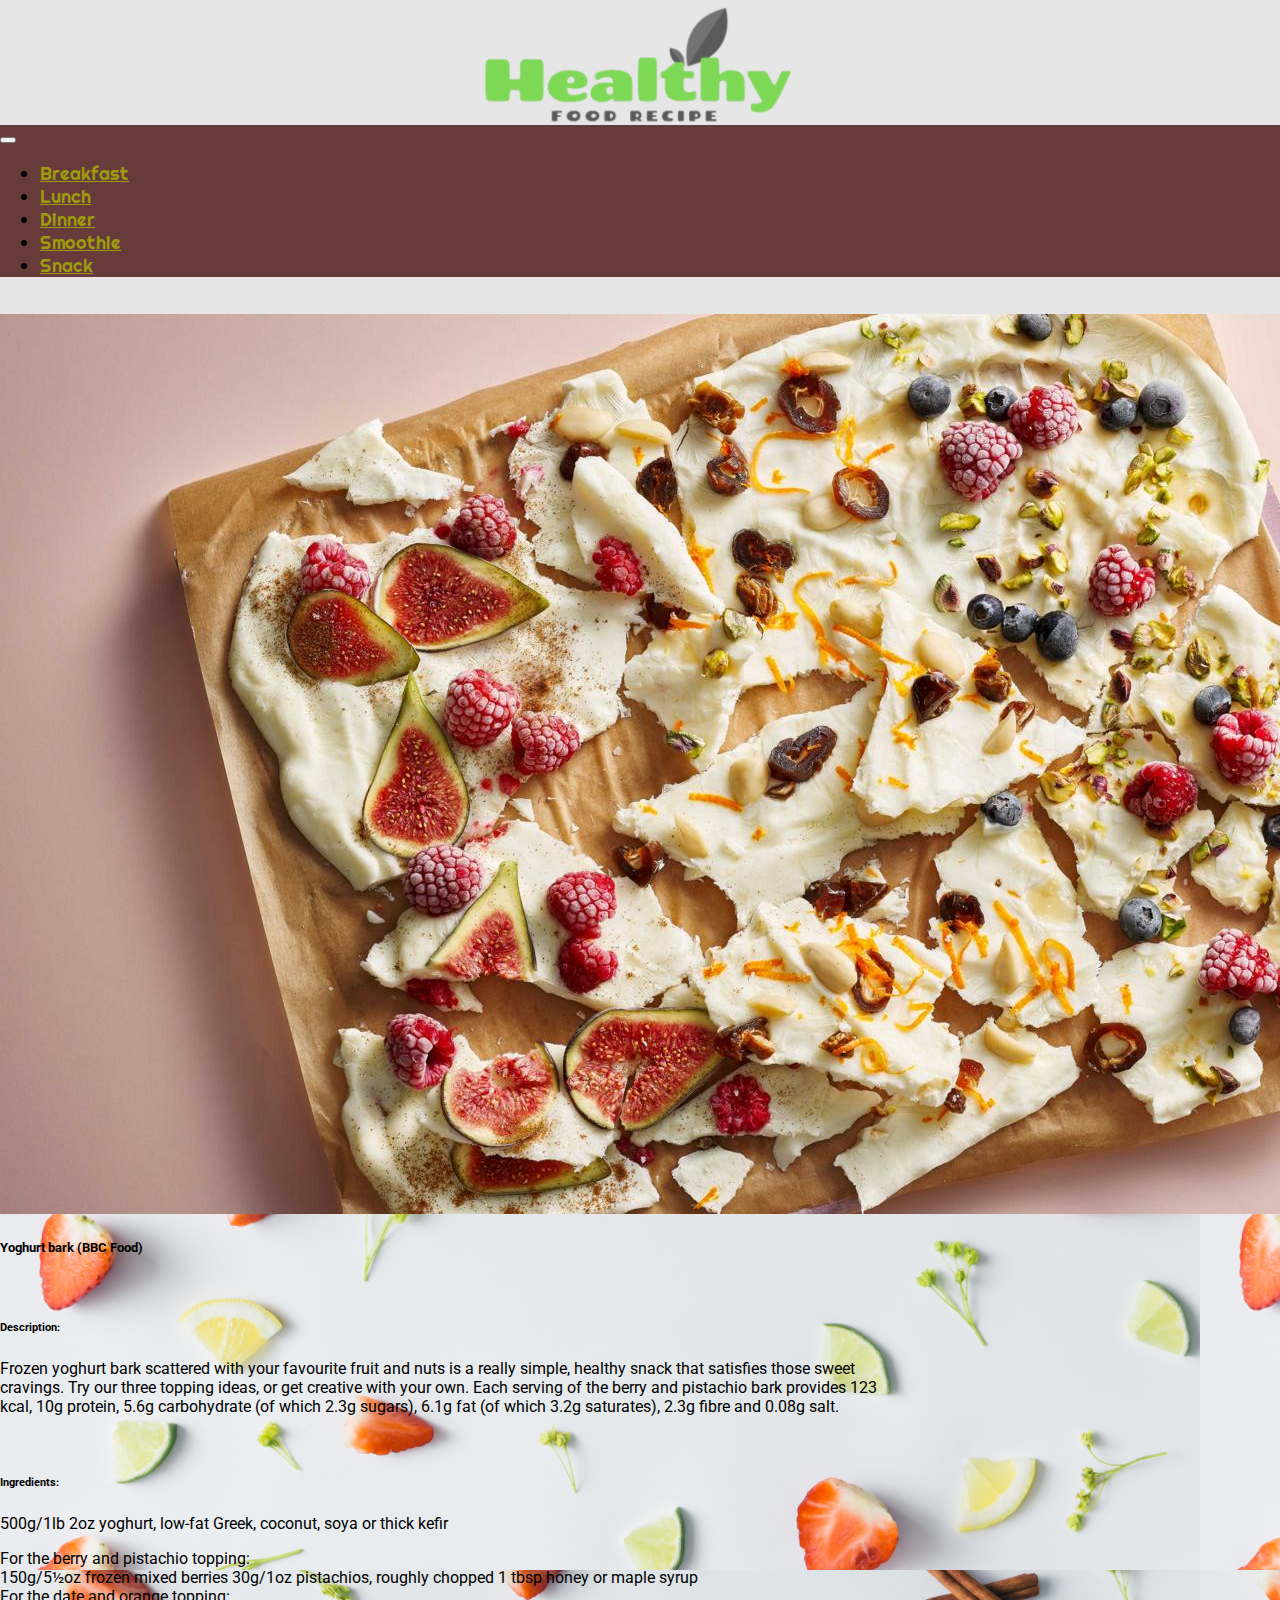
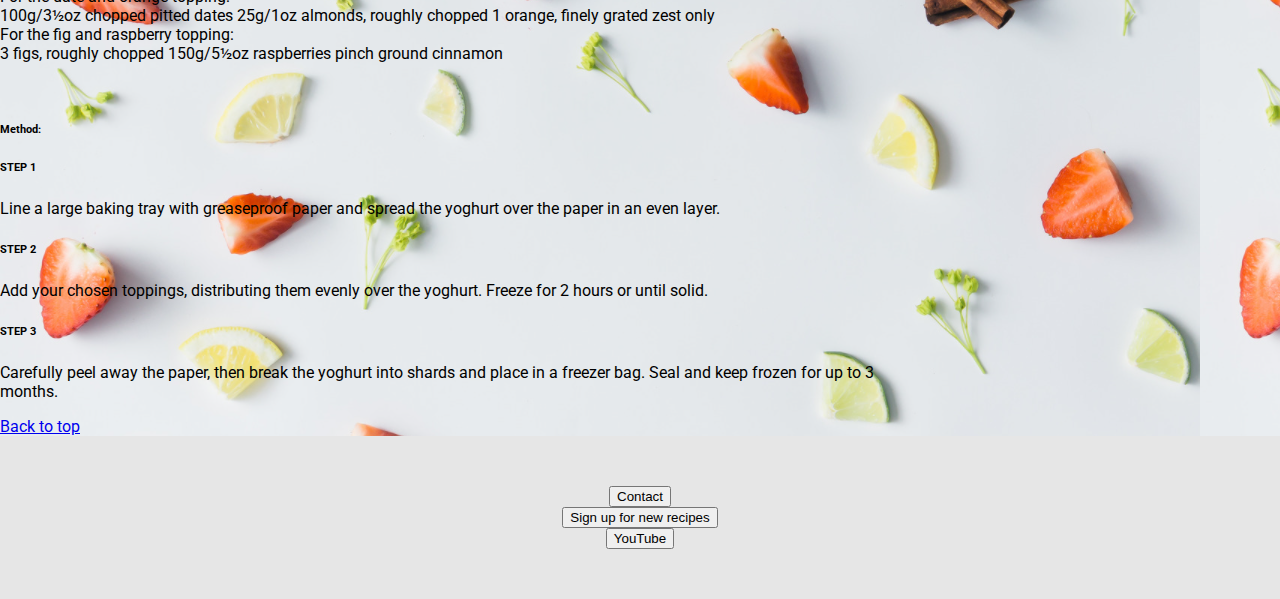
<file: snack.html>
<!DOCTYPE html>
<html>
    <head>
        <link rel="preconnect" href="https://fonts.googleapis.com">
        <link rel="preconnect" href="https://fonts.gstatic.com" crossorigin>
        <link href="https://fonts.googleapis.com/css2?family=Roboto:wght@300;500;700&display=swap" rel="stylesheet">
        <link rel="preconnect" href="https://fonts.googleapis.com">
        <link rel="preconnect" href="https://fonts.gstatic.com" crossorigin>
        <link href="https://fonts.googleapis.com/css2?family=Righteous&family=Roboto:wght@300;500;700&display=swap" rel="stylesheet">

        <!-- Required meta tags -->
        <meta charset="utf-8">
        <meta name="viewport" content="width=device-width, initial-scale=1, shrink-to-fit=no">

        <!-- Bootstrap CSS -->
        <link href="https://cdn.jsdelivr.net/npm/bootstrap@5.2.0-beta1/dist/css/bootstrap.min.css" rel="stylesheet" integrity="sha384-0evHe/X+R7YkIZDRvuzKMRqM+OrBnVFBL6DOitfPri4tjfHxaWutUpFmBp4vmVor" crossorigin="anonymous">
        

        <link rel="stylesheet" type="text/css" href="style.css">

        <title>Healthy Food Recipe</title>
    </head>

    
    <body>
<!-- Header(Main logo) -->

        <div class="col-sm" id="main-logo">
            <a href="index.html"><img src="logo.png" class="mx-auto d-block" height="136px" alt="Healthy Food Recipe"> </a>
        </div> 


<!-- Navbar -->

        <div class="nav justify-content-center" style="background-color: #683b3b;">
            <nav class="navbar navbar-expand-sm">
                <button class="navbar-toggler" type="button"  data-bs-toggle="collapse"  data-bs-target="#toggleMobileMenu" aria-controls="toggleMobileMenu" aria-expanded="false" aria-label="Toggle navigation">
                <span class="navbar-toggler-icon"></span>
                </button>
                <div class="collapse navbar-collapse" id="toggleMobileMenu">
                    
                <ul class="navbar-nav" id="navbar">
                    <li>
                        <a class="nav-link" style="color: rgb(158, 156, 14);" href="breakfast.html">Breakfast</a>
                    </li>
                    <li>
                        <a class="nav-link" style="color: rgb(158, 156, 14);;" href="lunch.html">Lunch</a>
                    </li>
                        <li>
                        <a class="nav-link" style="color: rgb(158, 156, 14);" href="dinner.html">Dinner</a>
                    </li>
                    <li>
                        <a class="nav-link" style="color: rgb(158, 156, 14);" href="smoothie.html">Smoothie</a>
                    </li>
                    <li>
                        <a class="nav-link" style="color: rgb(158, 156, 14);;" href="snack.html">Snack</a>
                    </li>
                </ul>
                </div>
                
            </nav>
        </div>  
        <br>    

<!-- Recipe page -->

        <div class="row justify-content-center" style="background-image: url(background-photo.png);">
          <div class="card" style="width: 900px;">
            <img src="yoghurt_bark.jpg" class="card-img-top pt-3" alt="Yoghurt bark">
            <div class="card-body">
              <h5 class="card-title">Yoghurt bark (BBC Food)</h5>
              <br>
              <h6>Description:</h6>
                <p class="card-text">
                  Frozen yoghurt bark scattered with your favourite fruit and nuts is a really simple, healthy snack that satisfies those sweet cravings. Try our three topping ideas, or get creative with your own.
                  Each serving of the berry and pistachio bark provides 123 kcal, 10g protein, 5.6g carbohydrate (of which 2.3g sugars), 6.1g fat (of which 3.2g saturates), 2.3g fibre and 0.08g salt.
                </p>
                <br>
                <h6>Ingredients:</h6>
                <p>500g/1lb 2oz yoghurt, low-fat Greek, coconut, soya or thick kefir</p>   
                <p>For the berry and pistachio topping: <br>
                  150g/5½oz frozen mixed berries
                  30g/1oz pistachios, roughly chopped
                  1 tbsp honey or maple syrup
                  <br>
                  For the date and orange topping: <br>
                  100g/3½oz chopped pitted dates
                  25g/1oz almonds, roughly chopped
                  1 orange, finely grated zest only
                  <br>
                  For the fig and raspberry topping: <br>
                  3 figs, roughly chopped
                  150g/5½oz raspberries
                  pinch ground cinnamon</p>
                <br> 
              <h6>Method:</h6>
              <h6>STEP 1</h6>
              <p>Line a large baking tray with greaseproof paper and spread the yoghurt over the paper in an even layer.</p>
              <h6>STEP 2</h6>
              <p>Add your chosen toppings, distributing them evenly over the yoghurt. Freeze for 2 hours or until solid.</p>
              <h6>STEP 3</h6>
              <p>Carefully peel away the paper, then break the yoghurt into shards and place in a freezer bag. Seal and keep frozen for up to 3 months.</p>

                <a href="snack.html" class="btn btn-primary">Back to top</a>
            </div>
          </div>
        </div>

<!-- Footer -->
        <div class="container" id="footbar-buttons">
          <div class="row align-items-center">
            <div class="col-md-4">
              <button class="btn fw-bold">Contact</button>
            </div>
            <div class="col-md-4">
              <a href="SignUp-form.html">
                  <button class="btn fw-bold">Sign up for new recipes</button>
                </a>   
            </div>
            <div class="col-md-4">
              <button class="btn fw-bold">YouTube</button>  
            </div>
          </div>
        </div>


 <!-- Option 1: Bootstrap Bundle with Popper --> 
        <script src="https://cdn.jsdelivr.net/npm/bootstrap@5.0.0-beta2/dist/js/bootstrap.bundle.min.js" integrity="sha384-b5kHyXgcpbZJO/tY9Ul7kGkf1S0CWuKcCD38l8YkeH8z8QjE0GmW1gYU5S9FOnJ0" crossorigin="anonymous"></script>
    </body>
</html>
</file>
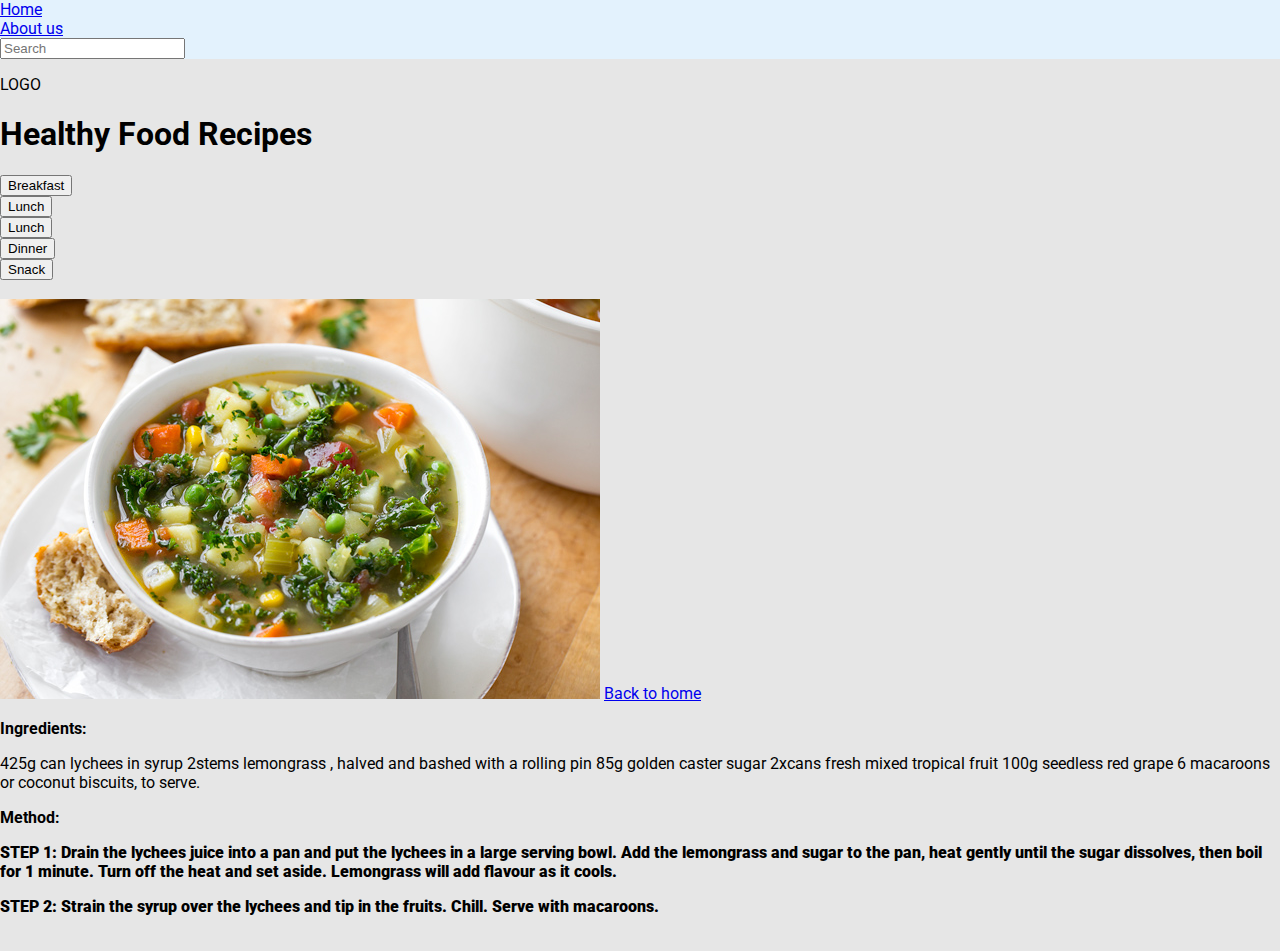
<file: vegetable-soup.html>
<!DOCTYPE html>
<html>
    <head>
        <link rel="preconnect" href="https://fonts.googleapis.com">
        <link rel="preconnect" href="https://fonts.gstatic.com" crossorigin>
        <link href="https://fonts.googleapis.com/css2?family=Roboto:wght@300;500;700&display=swap" rel="stylesheet">
        <link rel="preconnect" href="https://fonts.googleapis.com">
        <link rel="preconnect" href="https://fonts.gstatic.com" crossorigin>
        <link href="https://fonts.googleapis.com/css2?family=Righteous&family=Roboto:wght@300;500;700&display=swap" rel="stylesheet">

        <!-- Required meta tags -->
        <meta charset="utf-8">
        <meta name="viewport" content="width=device-width, initial-scale=1, shrink-to-fit=no">

        <!-- Bootstrap CSS -->
        <link href="https://cdn.jsdelivr.net/npm/bootstrap@5.0.0-beta2/dist/css/bootstrap.min.css" rel="stylesheet" integrity="sha384-BmbxuPwQa2lc/FVzBcNJ7UAyJxM6wuqIj61tLrc4wSX0szH/Ev+nYRRuWlolflfl" crossorigin="anonymous">

        <link rel="stylesheet" type="text/css" href="style.css">
    </head>
        <body>
            <div class="container-fluid">
                <div class="row justify-content-center">
                    <nav class="navbar navbar-light" style="background-color: rgb(227, 242, 253);">
                        <div class="col-sm-0.5" id="colsm1">
                            <a href="index.html">Home</a>
                        </div>
                        <div class="col-sm-0.5" id="colsm1">
                            <a href="index.html">About us</a>
                        </div>
                        <div class="col-sm-11" id="colsm1">
                            <input type="text" placeholder="Search">
                        </div>  
                    </nav>
                </div>
    

                    <div class="row justify-content-center" id="header">
                        <div class="col" id="header-left-section">
                            <div class="logo-header">
                                <div>
                                    <p id="logo">LOGO</p>
                                </div>
                                <div>
                                    <h1 id="heading">Healthy Food Recipes</h1>
                                </div>                                                              
                            </div>
                            
                        </div>
                        <div class="col" id="header-right-section">
                            <div class="header-menu-bar">
                                <div> 
                                    <button id="breakfast-button">Breakfast</button>
                                </div>
                                <div>
                                    <button id="lunch-button">Lunch</button>
                                </div>
                                <div>
                                    <button id="lunch-button">Lunch</button>
                                </div>
                                <div>
                                    <button id="dinner-button">Dinner</button>
                                </div>
                                <div>
                                    <button id="snack-button">Snack</button>
                                </div>                                   
                            </div>                                
                        </div>
                    </div>
                <br>
        
                <div class="row justify-content-center">
                    <div class="col" id="rep1">
                        <div id="recipe-photo">
                            <img src="vegetable-soup.JPG" class="rounded" height="400px" alt="Healthy Food Recipe">
                            <a href="index.html">Back to home</a>
                        </div>                        
                    </div>
                    <div class="col" id="reciepe-font-style">
                        <p><b>Ingredients:</b></p>  
                        <p> 425g can lychees in syrup
                            2stems lemongrass , halved and bashed with a rolling pin
                            85g golden caster sugar
                            2xcans fresh mixed tropical fruit
                            100g seedless red grape
                            6 macaroons or coconut biscuits, to serve.
                        </p>

                        <p><b>Method:<b></p>
                        <p>                            
                            STEP 1: Drain the lychees juice into a pan and put the lychees in a large serving bowl.
                            Add the lemongrass and sugar to the pan, heat gently until the sugar dissolves, then boil for 1 minute.
                            Turn off the heat and set aside. Lemongrass will add flavour as it cools.
                        </p>
                        <p>
                            STEP 2: Strain the syrup over the lychees and tip in the fruits.
                            Chill. Serve with macaroons.
                        </p>                        
                    </div>
                </div>
                <br>

                <div class="row justify-contnet-center">
                    <div class="col-12" id="footer">
                        <a href="...">Contact us</a>
                    </div>
                </div>
        
            </div>


        
            




           
            <!--
                <div id="container"> 
                    <div id="header">
                        <h1>MY PHOTOS ROOM</h1>
                    </div>
                    <div id="panel1">
                        <div class="panel1-links"> 
                            <a href="index.html">Home</a>
                            <div id="city-life">
                                <a href="city.html">City life</a>
                            </div>
                            <div id="nature-photos">
                                <a href="nature.html">Nature</a>
                            </div>
                            <div id="animal-photos">
                                <a href="animals.html">Animals</a>
                            </div>
                        </div>
                    
                     </div>

                    <div id="panel2">
                        <div class="panel2-header">
                            Popular photos
                        </div>
                    </div>

                    <div id="body">
                        <p>Hello! Welcome to my photos room.</p>
                        <p>I hope you enjoy my photos collection.</p>
                        <img src="front-page.jpg" alt="My photos room" height="670px" width="1196px">
                    </div>
                    <div id="footer">
                        <div id="footer-text">Contact us</div> 
                    </div>
                </div> 
            -->       

        </body>
</html>
</file>
<file: style.css>
body {
    background-color: rgb(230, 230, 230);
    font-family: Roboto, Arial;
    padding: 0px;
    margin: 0px;
}


#main-logo {
    display: flex;
    justify-content: center;
    height: 125px;
    padding-top: 0px;
  
} 

#navbar {
    font-size: 18px;
    font-family: Righteous, Arial;
}


#footbar-buttons {
    padding-top: 50px;
    padding-bottom: 50px;
    color: brown;
    text-align: center;
}


#footer {
    height: 100px;
    position: fixed;
    background-color: rgb(241, 241, 241);
    border-top-style: solid;
    border-top-width: 0.1px;
    border-top-color: rgb(158, 153, 153);
    font-family: Righteous, Arial;
    
}
</file>
